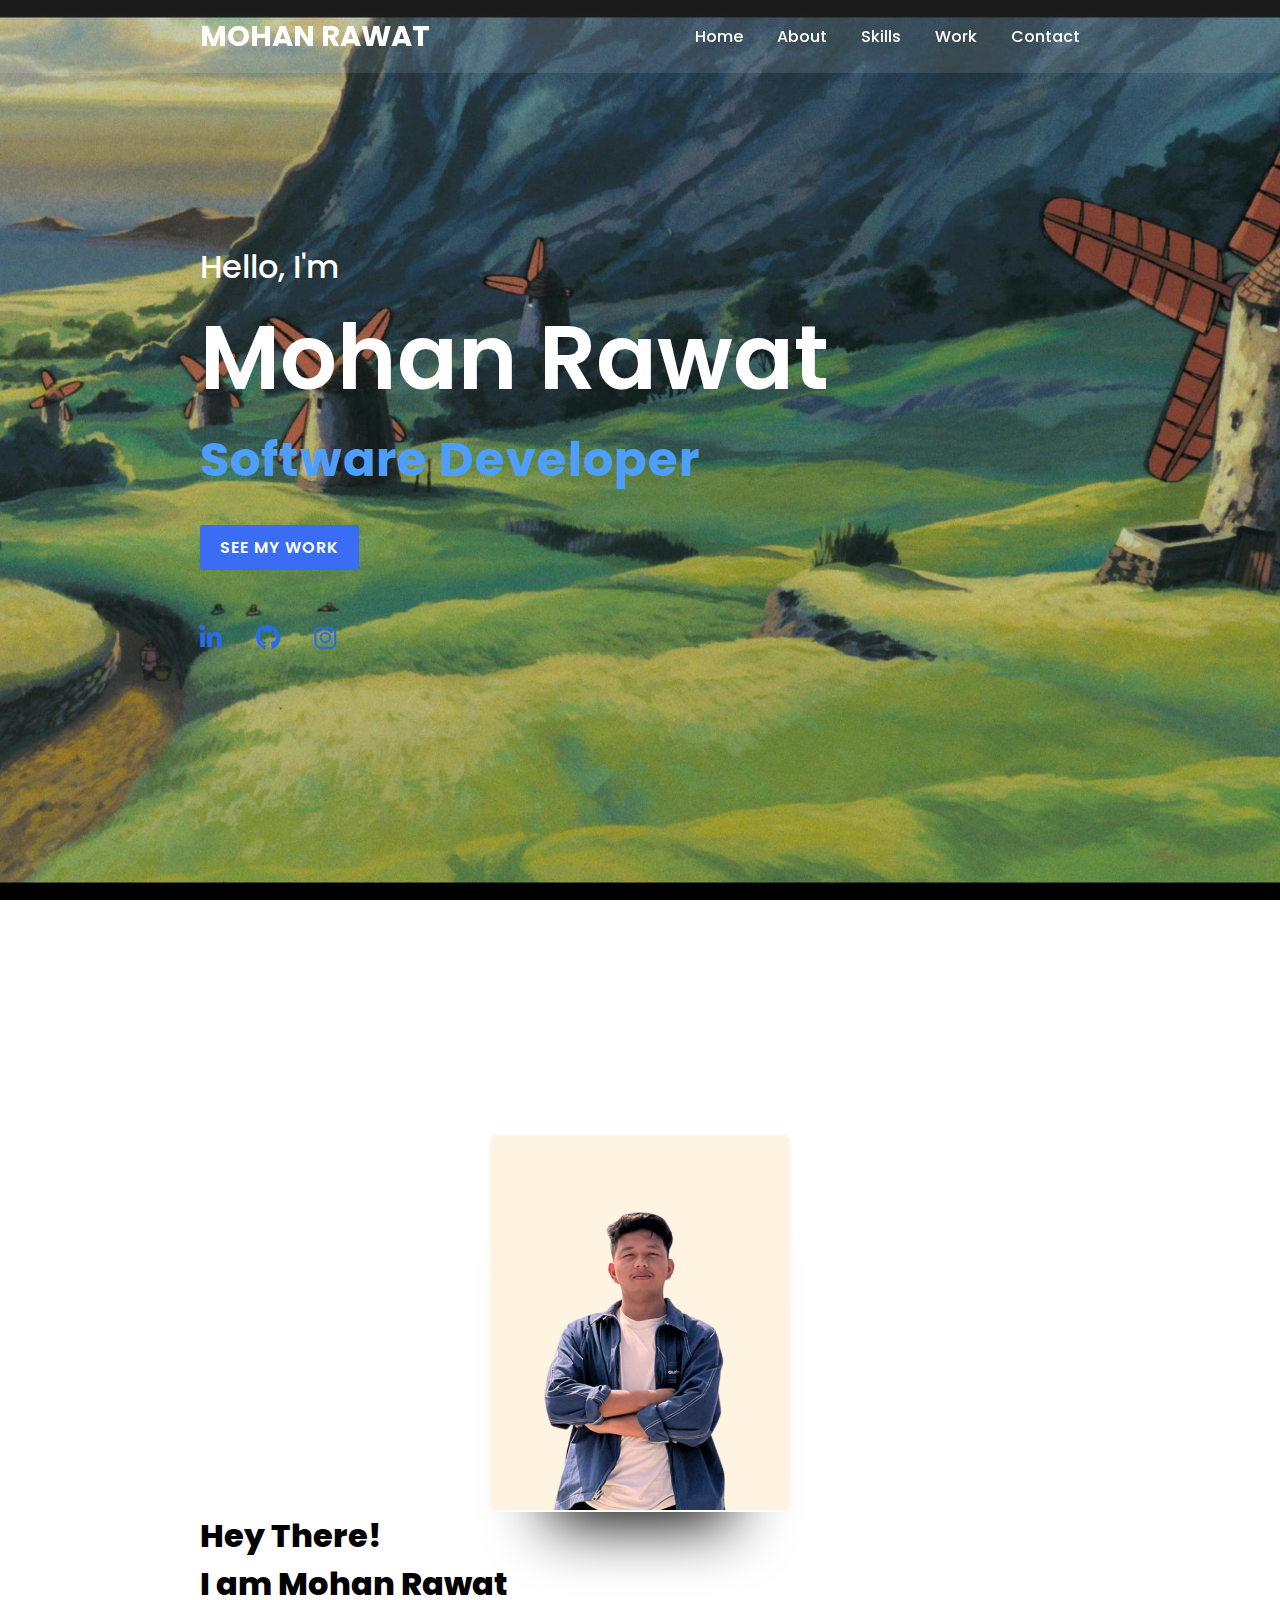
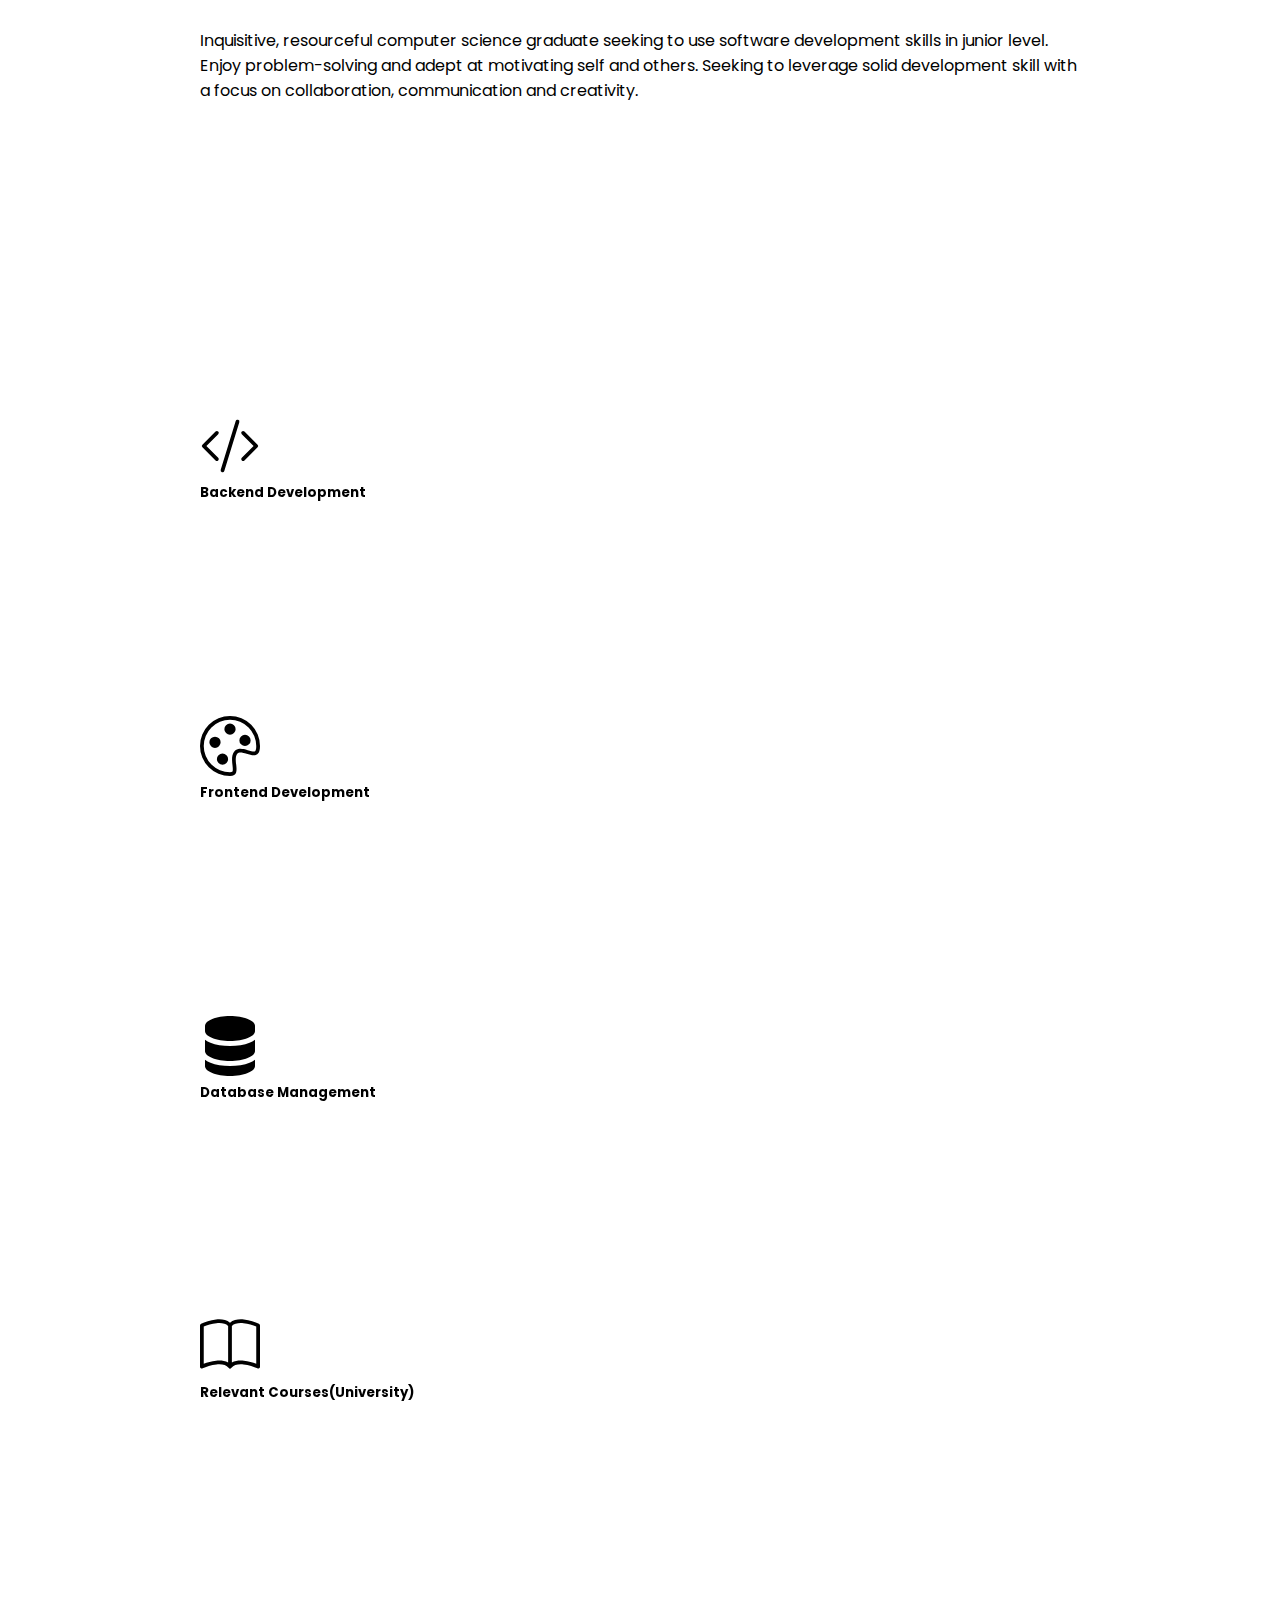
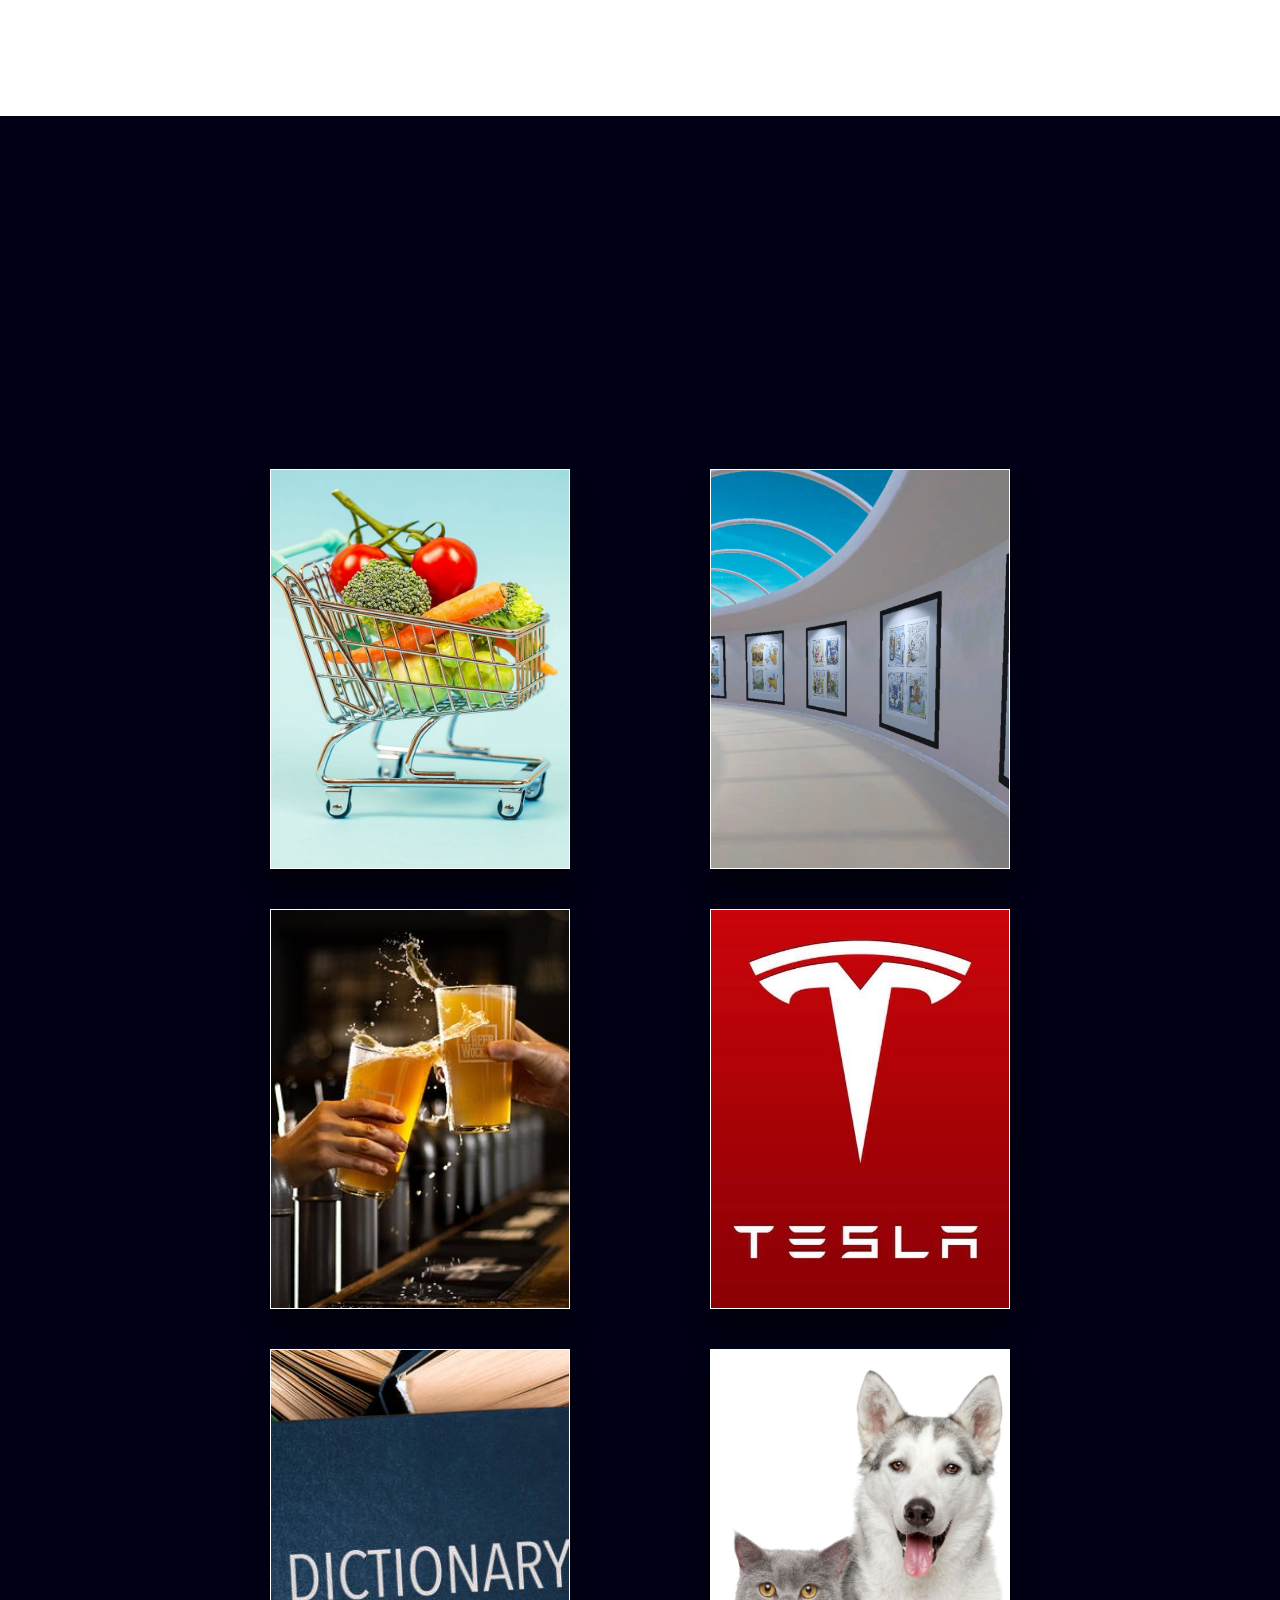
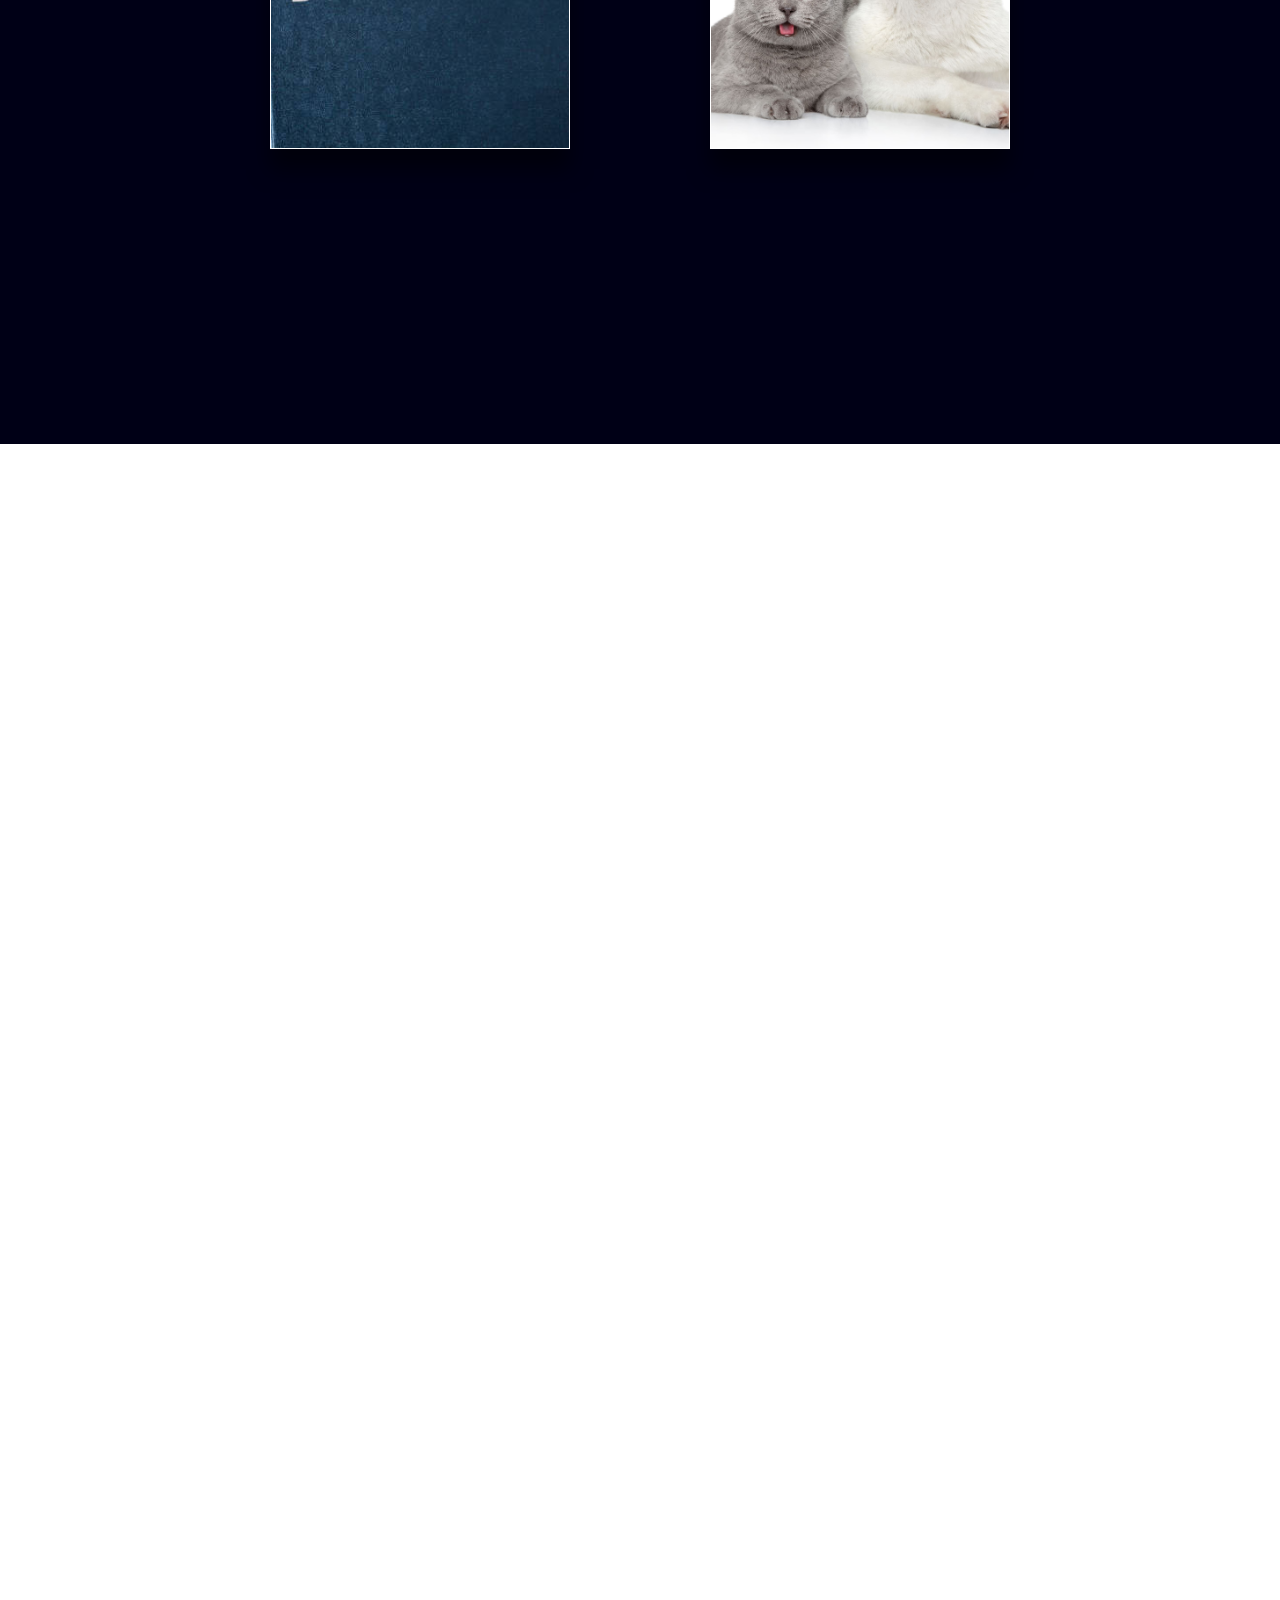
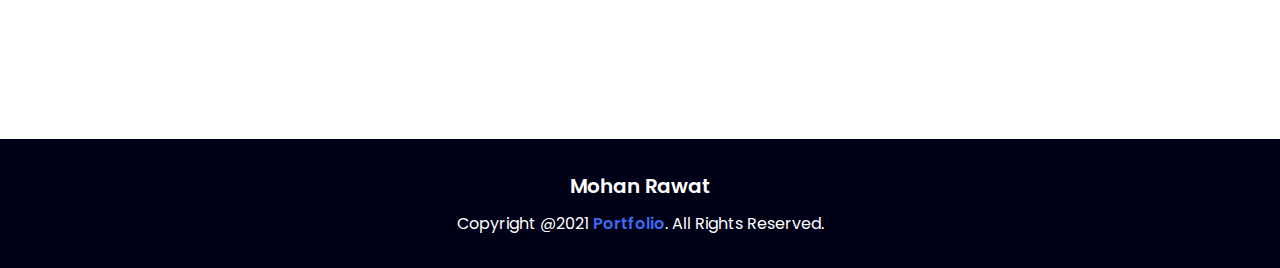
<file: index.html>
<!DOCTYPE html>
<html lang="en">

<head>
  <meta charset="UTF-8" />
  <meta name="viewport" content="width=device-width, initial-scale=1.0" />
  <title>Personal Portfolio Website | Mohan Rawat</title>
  <link href="https://cdn.jsdelivr.net/npm/bootstrap@5.1.3/dist/css/bootstrap.min.css" rel="stylesheet"
    integrity="sha384-1BmE4kWBq78iYhFldvKuhfTAU6auU8tT94WrHftjDbrCEXSU1oBoqyl2QvZ6jIW3" crossorigin="anonymous">
  <link rel="stylesheet" href="style.css" />
  <link rel="stylesheet" href="https://cdnjs.cloudflare.com/ajax/libs/font-awesome/5.15.2/css/all.min.css" />
</head>

<body>
  <div class="scrollToTop-btn">
    <i class="fas fa-angle-up"></i>
  </div>

  <header>
    <a href="#" class="brand">Mohan Rawat<p></a>
    <div class="menu-btn"></div>
    <div class="navigation">
      <a href="#">Home</a>
      <a href="#about">About</a>
      <a href="#skills">Skills</a>
      <!-- <a href="#services">Services</a> -->
      <a href="#work">Work</a>
      <a href="#contact">Contact</a>
    </div>
  </header>

  <section class="main">
    <div class="content">
      <h2>Hello, I'm<br /><span id="name">Mohan Rawat</span></h2>
      <div class="animated-text">
        <h3>Software Developer</h3>
        <h3>Web Developer</h3>
        <h3>Programmer</h3>
      </div>
      <a href="https://github.com/mohan077" class="btn">See My Work</a>
      <div class="media-icons mt-2 mx-2">
        <a href="https://www.linkedin.com/in/mohan-rawat-4b5b99192/"><i class="fab fa-linkedin-in text-white"></i></a>
        <a href="https://github.com/mohan077"><i class="fab fa-github text-white"></i></a>
        <a href="https://www.instagram.com/mohan07s/"><i class="fab fa-instagram text-white"></i></a>
      </div>
    </div>
  </section>

  <section class="about" id="about">
    <div class="title reveal">
      <h2 class="section-title">About Me</h2>
    </div>
    <div class="content">
      <div class="row mx-auto">
        <div class="col-7">
          <div class="containerr mx-auto">
            <div class="cardd card0">
              <div class="borderr">
                <h2 class="title1">Mohan</h2>
              </div>
            </div>
          </div>
        </div>
        <div class="col-5">
          <h2 class="content-title" id="content-title">
            Hey There!<br />
            I am Mohan Rawat
          </h2>
          <div class="card col-10 border-0 p-3 bg-light text-dark shadow" style="border-radius: 1.3rem;">
            <p class="paragraph-text" id="paragraph-text">
              Inquisitive, resourceful computer science graduate seeking to use software development skills in junior
              level. Enjoy
              problem-solving and adept at motivating self and others. Seeking to
              leverage solid development skill with a focus on collaboration,
              communication and creativity.
            </p>
          </div>
        </div>
      </div>
    </div>
  </section>


  <section class="skill bg-dark" id="skills">
    <div class="title reveal">
      <h2 class="section-title">Skills</h2>
    </div>
    <div class="content">
      <div class="row col-12 justify-content-center">
        <div class="container-fluid">
          <div class="row">
            <div class="col-6 col-lg-3 mb-4">
              <div class="flip-container">
                <div class="flip flipPreview">
                  <div class="card bg-primary text-white text-center flip-front">
                    <div class="card-body d-flex flex-column justify-content-center">
                      <p>
                        <svg xmlns="http://www.w3.org/2000/svg" width="60" height="60" fill="currentColor"
                          class="bi bi-code-slash" viewBox="0 0 16 16">
                          <path
                            d="M10.478 1.647a.5.5 0 1 0-.956-.294l-4 13a.5.5 0 0 0 .956.294l4-13zM4.854 4.146a.5.5 0 0 1 0 .708L1.707 8l3.147 3.146a.5.5 0 0 1-.708.708l-3.5-3.5a.5.5 0 0 1 0-.708l3.5-3.5a.5.5 0 0 1 .708 0zm6.292 0a.5.5 0 0 0 0 .708L14.293 8l-3.147 3.146a.5.5 0 0 0 .708.708l3.5-3.5a.5.5 0 0 0 0-.708l-3.5-3.5a.5.5 0 0 0-.708 0z" />
                        </svg>
                      </p>
                      <h5 class="card-title">Backend Development</h5>
                    </div>
                  </div>

                  <div class="card text-center flip-back">
                    <div class="card-body d-flex flex-column justify-content-center">
                      <h6 class="text-dark text-start">C/C++</h6>
                      <div class="progress">
                        <div class="progress-bar bg-primary" role="progressbar" style="width: 95%" aria-valuenow="95"
                          aria-valuemin="0" aria-valuemax="100"></div>
                      </div>
                      <h6 class="text-dark mt-2 text-start">Python, Django, Flask</h6>
                      <div class="progress">
                        <div class="progress-bar bg-primary" role="progressbar" style="width: 95%" aria-valuenow="95"
                          aria-valuemin="0" aria-valuemax="100"></div>
                      </div>
                      <h6 class="text-dark mt-2 text-start">C#</h6>
                      <div class="progress">
                        <div class="progress-bar bg-primary" role="progressbar" style="width: 85%" aria-valuenow="85"
                          aria-valuemin="0" aria-valuemax="100"></div>
                      </div>
                      <h6 class="text-dark mt-2 text-start">Node.js</h6>
                      <div class="progress">
                        <div class="progress-bar bg-primary" role="progressbar" style="width: 80%" aria-valuenow="80"
                          aria-valuemin="0" aria-valuemax="100"></div>
                      </div>
                      <h6 class="text-dark mt-2 text-start">PHP</h6>
                      <div class="progress">
                        <div class="progress-bar bg-primary" role="progressbar" style="width: 75%" aria-valuenow="75"
                          aria-valuemin="0" aria-valuemax="100"></div>
                      </div>
                    </div>
                  </div>
                </div>
              </div>
            </div>
            <div class="col-6 col-lg-3 mb-4">
              <div class="flip-container">
                <div class="flip">
                  <div class="card bg-danger text-white text-center flip-front">
                    <div class="card-body d-flex flex-column justify-content-center">
                      <p>
                        <svg xmlns="http://www.w3.org/2000/svg" width="60" height="60" fill="currentColor"
                          class="bi bi-palette" viewBox="0 0 16 16">
                          <path
                            d="M8 5a1.5 1.5 0 1 0 0-3 1.5 1.5 0 0 0 0 3zm4 3a1.5 1.5 0 1 0 0-3 1.5 1.5 0 0 0 0 3zM5.5 7a1.5 1.5 0 1 1-3 0 1.5 1.5 0 0 1 3 0zm.5 6a1.5 1.5 0 1 0 0-3 1.5 1.5 0 0 0 0 3z" />
                          <path
                            d="M16 8c0 3.15-1.866 2.585-3.567 2.07C11.42 9.763 10.465 9.473 10 10c-.603.683-.475 1.819-.351 2.92C9.826 14.495 9.996 16 8 16a8 8 0 1 1 8-8zm-8 7c.611 0 .654-.171.655-.176.078-.146.124-.464.07-1.119-.014-.168-.037-.37-.061-.591-.052-.464-.112-1.005-.118-1.462-.01-.707.083-1.61.704-2.314.369-.417.845-.578 1.272-.618.404-.038.812.026 1.16.104.343.077.702.186 1.025.284l.028.008c.346.105.658.199.953.266.653.148.904.083.991.024C14.717 9.38 15 9.161 15 8a7 7 0 1 0-7 7z" />
                        </svg>
                      </p>
                      <h5 class="card-title">
                        Frontend Development</h5>
                    </div>
                  </div>

                  <div class="card text-center flip-back">
                    <div class="card-body d-flex flex-column justify-content-center">
                      <h6 class="text-dark text-start">HTML5/CSS3/Sass</h6>
                      <div class="progress">
                        <div class="progress-bar bg-danger" role="progressbar" style="width: 98%" aria-valuenow="98"
                          aria-valuemin="0" aria-valuemax="100"></div>
                      </div>
                      <h6 class="text-dark mt-2 text-start">Javascript</h6>
                      <div class="progress">
                        <div class="progress-bar bg-danger" role="progressbar" style="width: 95%" aria-valuenow="95"
                          aria-valuemin="0" aria-valuemax="100"></div>
                      </div>
                      <h6 class="text-dark mt-2 text-start">jQuery</h6>
                      <div class="progress">
                        <div class="progress-bar bg-danger" role="progressbar" style="width: 90%" aria-valuenow="90"
                          aria-valuemin="0" aria-valuemax="100"></div>
                      </div>
                      <h6 class="text-dark mt-2 text-start">Bootstrap5</h6>
                      <div class="progress">
                        <div class="progress-bar bg-danger" role="progressbar" style="width: 90%" aria-valuenow="90"
                          aria-valuemin="0" aria-valuemax="100"></div>
                      </div>
                      <h6 class="text-dark mt-2 text-start">React.js</h6>
                      <div class="progress">
                        <div class="progress-bar bg-danger" role="progressbar" style="width: 90%" aria-valuenow="90"
                          aria-valuemin="0" aria-valuemax="100"></div>
                      </div>
                    </div>
                  </div>
                </div>
              </div>
            </div>
            <div class="col-6 col-lg-3 mb-4">
              <div class="flip-container">
                <div class="flip">
                  <div class="card bg-warning text-white text-center flip-front">
                    <div class="card-body d-flex flex-column justify-content-center">
                      <p>
                        <svg xmlns="http://www.w3.org/2000/svg" width="60" height="60" fill="currentColor"
                          class="bi bi-server" viewBox="0 0 16 16">
                          <path
                            d="M1.333 2.667C1.333 1.194 4.318 0 8 0s6.667 1.194 6.667 2.667V4c0 1.473-2.985 2.667-6.667 2.667S1.333 5.473 1.333 4V2.667z" />
                          <path
                            d="M1.333 6.334v3C1.333 10.805 4.318 12 8 12s6.667-1.194 6.667-2.667V6.334a6.51 6.51 0 0 1-1.458.79C11.81 7.684 9.967 8 8 8c-1.966 0-3.809-.317-5.208-.876a6.508 6.508 0 0 1-1.458-.79z" />
                          <path
                            d="M14.667 11.668a6.51 6.51 0 0 1-1.458.789c-1.4.56-3.242.876-5.21.876-1.966 0-3.809-.316-5.208-.876a6.51 6.51 0 0 1-1.458-.79v1.666C1.333 14.806 4.318 16 8 16s6.667-1.194 6.667-2.667v-1.665z" />
                        </svg>
                      </p>
                      <h5 class="card-title">Database Management</h5>
                    </div>
                  </div>

                  <div class="card text-center flip-back">
                    <div class="card-body d-flex flex-column justify-content-center">
                      <h6 class="text-dark text-start">SQL</h6>
                      <div class="progress">
                        <div class="progress-bar bg-warning" role="progressbar" style="width: 95%" aria-valuenow="95"
                          aria-valuemin="0" aria-valuemax="100"></div>
                      </div>
                      <h6 class="text-dark mt-2 text-start">MySQL</h6>
                      <div class="progress">
                        <div class="progress-bar bg-warning" role="progressbar" style="width: 95%" aria-valuenow="95"
                          aria-valuemin="0" aria-valuemax="100"></div>
                      </div>
                      <h6 class="text-dark mt-2 text-start">PostgreSQL</h6>
                      <div class="progress">
                        <div class="progress-bar bg-warning" role="progressbar" style="width: 87%" aria-valuenow="87"
                          aria-valuemin="0" aria-valuemax="100"></div>
                      </div>
                      <h6 class="text-dark mt-2 text-start">SQLite</h6>
                      <div class="progress">
                        <div class="progress-bar bg-warning" role="progressbar" style="width: 85%" aria-valuenow="85"
                          aria-valuemin="0" aria-valuemax="100"></div>
                      </div>
                      <h6 class="text-dark mt-2 text-start">Oracle</h6>
                      <div class="progress">
                        <div class="progress-bar bg-warning" role="progressbar" style="width: 85%" aria-valuenow="85"
                          aria-valuemin="0" aria-valuemax="100"></div>
                      </div>
                    </div>
                  </div>
                </div>
              </div>
            </div>
            <div class="col-6 col-lg-3 mb-4">
              <div class="flip-container">
                <div class="flip">
                  <div class="card bg-success text-white text-center flip-front">
                    <div class="card-body d-flex flex-column justify-content-center">
                      <p>
                        <svg xmlns="http://www.w3.org/2000/svg" width="60" height="60" fill="currentColor"
                          class="bi bi-book" viewBox="0 0 16 16">
                          <path
                            d="M1 2.828c.885-.37 2.154-.769 3.388-.893 1.33-.134 2.458.063 3.112.752v9.746c-.935-.53-2.12-.603-3.213-.493-1.18.12-2.37.461-3.287.811V2.828zm7.5-.141c.654-.689 1.782-.886 3.112-.752 1.234.124 2.503.523 3.388.893v9.923c-.918-.35-2.107-.692-3.287-.81-1.094-.111-2.278-.039-3.213.492V2.687zM8 1.783C7.015.936 5.587.81 4.287.94c-1.514.153-3.042.672-3.994 1.105A.5.5 0 0 0 0 2.5v11a.5.5 0 0 0 .707.455c.882-.4 2.303-.881 3.68-1.02 1.409-.142 2.59.087 3.223.877a.5.5 0 0 0 .78 0c.633-.79 1.814-1.019 3.222-.877 1.378.139 2.8.62 3.681 1.02A.5.5 0 0 0 16 13.5v-11a.5.5 0 0 0-.293-.455c-.952-.433-2.48-.952-3.994-1.105C10.413.809 8.985.936 8 1.783z" />
                        </svg>
                      </p>
                      <h5 class="card-title">Relevant Courses(University)</h5>
                    </div>
                  </div>

                  <div class="card flip-back p-2">
                    <div class="card-body overflow-auto">
                      <ul class="list-group list-group-flush">
                        <li class="list-group-item text-primary">Software Engineering</li>
                        <li class="list-group-item text-primary">Algorithm and Data Structures</li>
                        <li class="list-group-item text-primary">Database and Web Services</li>
                        <li class="list-group-item text-primary">Parallel and Distributed Computing</li>
                        <li class="list-group-item text-primary">Computer Network</li>
                        <li class="list-group-item text-primary">Computer Vision</li>
                        <li class="list-group-item text-primary">Introduction to Computer Science</li>
                        <li class="list-group-item text-primary">Numerical Methods</li>
                        <li class="list-group-item text-primary">Discrete Mathematics</li>
                        <li class="list-group-item text-primary">Machine Learning</li>
                        <li class="list-group-item text-primary">Artificial Intelligence</li>
                      </ul>
                    </div>
                  </div>
                </div>
              </div>
            </div>
          </div>
        </div>
      </div>
  </section>

  <section class="work bg-white" id="work">
    <div class="title reveal">
      <h2 class="section-title">My Work</h2>
    </div>
    <div class="content">
      <div class="containerie mt-0 mb-0">
        <div class="cardie">
          <div class="Box">
            <img src="images/grocery-shop-safely-1585329663.jpeg">
          </div>
          <div class="details">
            <h2><a href="">Shopix</a> </h2>
            <p>An e-commerce platform where users can shop groceries online from the nearest store and go to store to
              pick up the ready items in a bag. This avoids the hassle of finding items and waiting in queue for a long
              time. <br> <br>
              <i>Tech used : <b class="text-dark">Javascript, PHP, MySQL, HTML5, CSS3 </b></i>
            </p>
          </div>
        </div>
        <div class="cardie">
          <div class="Box">
            <img src="images/museuem.jpeg">
          </div>
          <div class="details">
            <h4> <a href="">Hybrid NeighbourHood Museum</a></h4>
            <p> Implemented the backend for the virtual neighbourhood museum as part of Community Impact Project.
              <a href="https://www.jacobs-university.de/b3/b3-projects/b3-projects-hybrid-neighbourhood-museum-portal-world"
                class="text-secondary">Click
                here</a>
              <br>
              <br>
              <i> Tech used : <b>Django, Docker, PostgreSQL</b>
              </i><br>
              <!-- <button class="btn btn-sm bg-secondary rounded-3">View Code</button> -->
            </p>
          </div>
        </div>
        <div class="cardie">
          <div class="Box">
            <img src="images/jabeerwocky-craft-beer.jpeg">
          </div>
          <div class="details">
            <h2> <a href="https://github.com/mohan077/beer-game"> Beer Game</a></h2>
            <p>It is a supply chain game for Beer where each player gets to choose role as Customer, Retailer,
              Distributor, or Manufacturer. The purpose is to study <b>Bullwhip effect.</b> <br>The project was
              completed in extreme pair programming cycles throughtout a semester. <br> <br>
              <i>Tech used : <b>HTML5, CSS3, Javascript, React.js, Django, Flask, MySQL</b></i>
            </p>
          </div>
        </div>
        <div class="cardie">
          <div class="Box">
            <img src="images/logotesla.jpeg">
          </div>
          <div class="details">
            <h2><a href="https://github.com/mohan077/tesla-clone">Tesla Clone</a></h2>
            <p>Mobile app which imitates the actual app of Tesla.
              <br><br><br>
              <i>Tech used : <b>React Native</b> </i>
            </p>
          </div>
        </div>
        <div class="cardie">
          <div class="Box">
            <img src="images/istockphoto-940475384-612x612.jpeg">
          </div>
          <div class="details">
            <h2><a href="">Dictionary</a></h2>
            <p>A dictionary which displays meaning, synonyms, example, and pronounciations for a given word
              <br><a href="#" class="text-danger">Live Demo</a><br><br>
              <i>Tech used : <b>HTML5, CSS3, Javascript</b> </i>
            </p>
          </div>
        </div>
        <div class="cardie">
          <div class="Box">
            <img src="images/pets.jpeg">
          </div>
          <div class="details">
            <h2> <a href="">Happy Pets</a></h2>
            <p>website where you could shop all the necessary items for a pet. Other services include: with services
              like boarding, spa and grooming, healthy meal, health care and activity exercise.<br><a
                href="https://happy-pets-cd0fe.web.app/" class="text-danger">Visit Website</a> <br><br>
              <i>Tech used : <b>Javascript, HTML5, CSS3</b></i>
            </p>
          </div>
        </div>
       
      </div>
      <div class="title reveal">
        <a href="https://github.com/mohan07s" class="btn">See All</a>
      </div>
    </div>
  </section>

  <!-- <section class="services" id="services">
    <div class="title reveal">
      <h2 class="section-title">My Services</h2>
      <p>
        I am offering my services as a software developer. I
        have experience in building mid to large scale applications based on standard technologies. I worked for
        some
        clients with positive feedback and have good relations with them.
        Please share your project I will assist you accordingly.
      </p>
    </div>
    <div class="content">
      <div class="card reveal">
        <div class="service-icon">
          <i class="fas fa-palette"></i>
        </div>
        <div class="info">
          <h3>Web Development</h3>
          <p></p>
        </div>
      </div>
      <div class="card reveal">
        <div class="service-icon">
          <i class="fas fa-file-code"></i>
        </div>
        <div class="info">
          <h3>Software Development</h3>
          <p></p>
        </div>
      </div>
      <div class="card reveal">
        <div class="service-icon">
          <i class="fas fa-object-group"></i>
        </div>
        <div class="info">
          <h3>Game Development</h3>
          <p></p>
        </div>
      </div>
    </div>
  </section> -->
  <section class="contact bg-light" id="contact">
    <div class="title reveal">
      <h2 class="section-title">Contact Me</h2>
    </div>
    <div class="content">
      <div class="row">
        <div class="card reveal">
          <div class="contact-icon">
            <i class="fas fa-map-marker-alt"></i>
          </div>
          <div class="info">
            <h3>Address</h3>
            <span>44600, Kathmandu, Nepal</span>
          </div>
        </div>
        <div class="card reveal">
          <div class="contact-icon">
            <i class="fas fa-phone"></i>
          </div>
          <div class="info">
            <h3>Phone</h3>
            <a href="tel:+977-9803868171"><span>977-9803868171</span></a>
          </div>
        </div>
        <div class="card reveal">
          <div class="contact-icon">
            <i class="fas fa-envelope"></i>
          </div>
          <div class="info">
            <h3>Email Address</h3>
            <a href="mailto: mohanrawat2022@gmail.com"
              style="word-break: break-all;"><span>mohanrawat2022@gmail.com</span>
            </a>
          </div>
        </div>
      </div>
      <div class="row mx-auto">
        <form action="thankyou.html">
          <div class="contact-form reveal">
            <h3>Send Message</h3>
            <div class="input-box">
              <input type="text" name="name" placeholder="Your name.." required>
            </div>
            <div class="input-box">
              <input type="email" name="email" placeholder="Your email.." required>
            </div>
            <div class="input-box">
              <textarea name="message" placeholder="Message" rows="8" cols="80" required></textarea>
            </div>
            <div class="input-box">
              <input type="submit" value="Submit" class="send-btn">
            </div>
          </div>
        </form>
      </div>
    </div>
  </section>

  <footer class="footer">
    <span class="footer-title">Mohan Rawat</span>
    <p>Copyright @2021 <a href="#">Portfolio</a>. All Rights Reserved.</p>
  </footer>
  <script src="https://cdn.jsdelivr.net/npm/bootstrap@5.1.3/dist/js/bootstrap.bundle.min.js"
    integrity="sha384-ka7Sk0Gln4gmtz2MlQnikT1wXgYsOg+OMhuP+IlRH9sENBO0LRn5q+8nbTov4+1p"
    crossorigin="anonymous"></script>
  <script src="script.js" charset="UTF-8"></script>
</body>

</html>
</file>
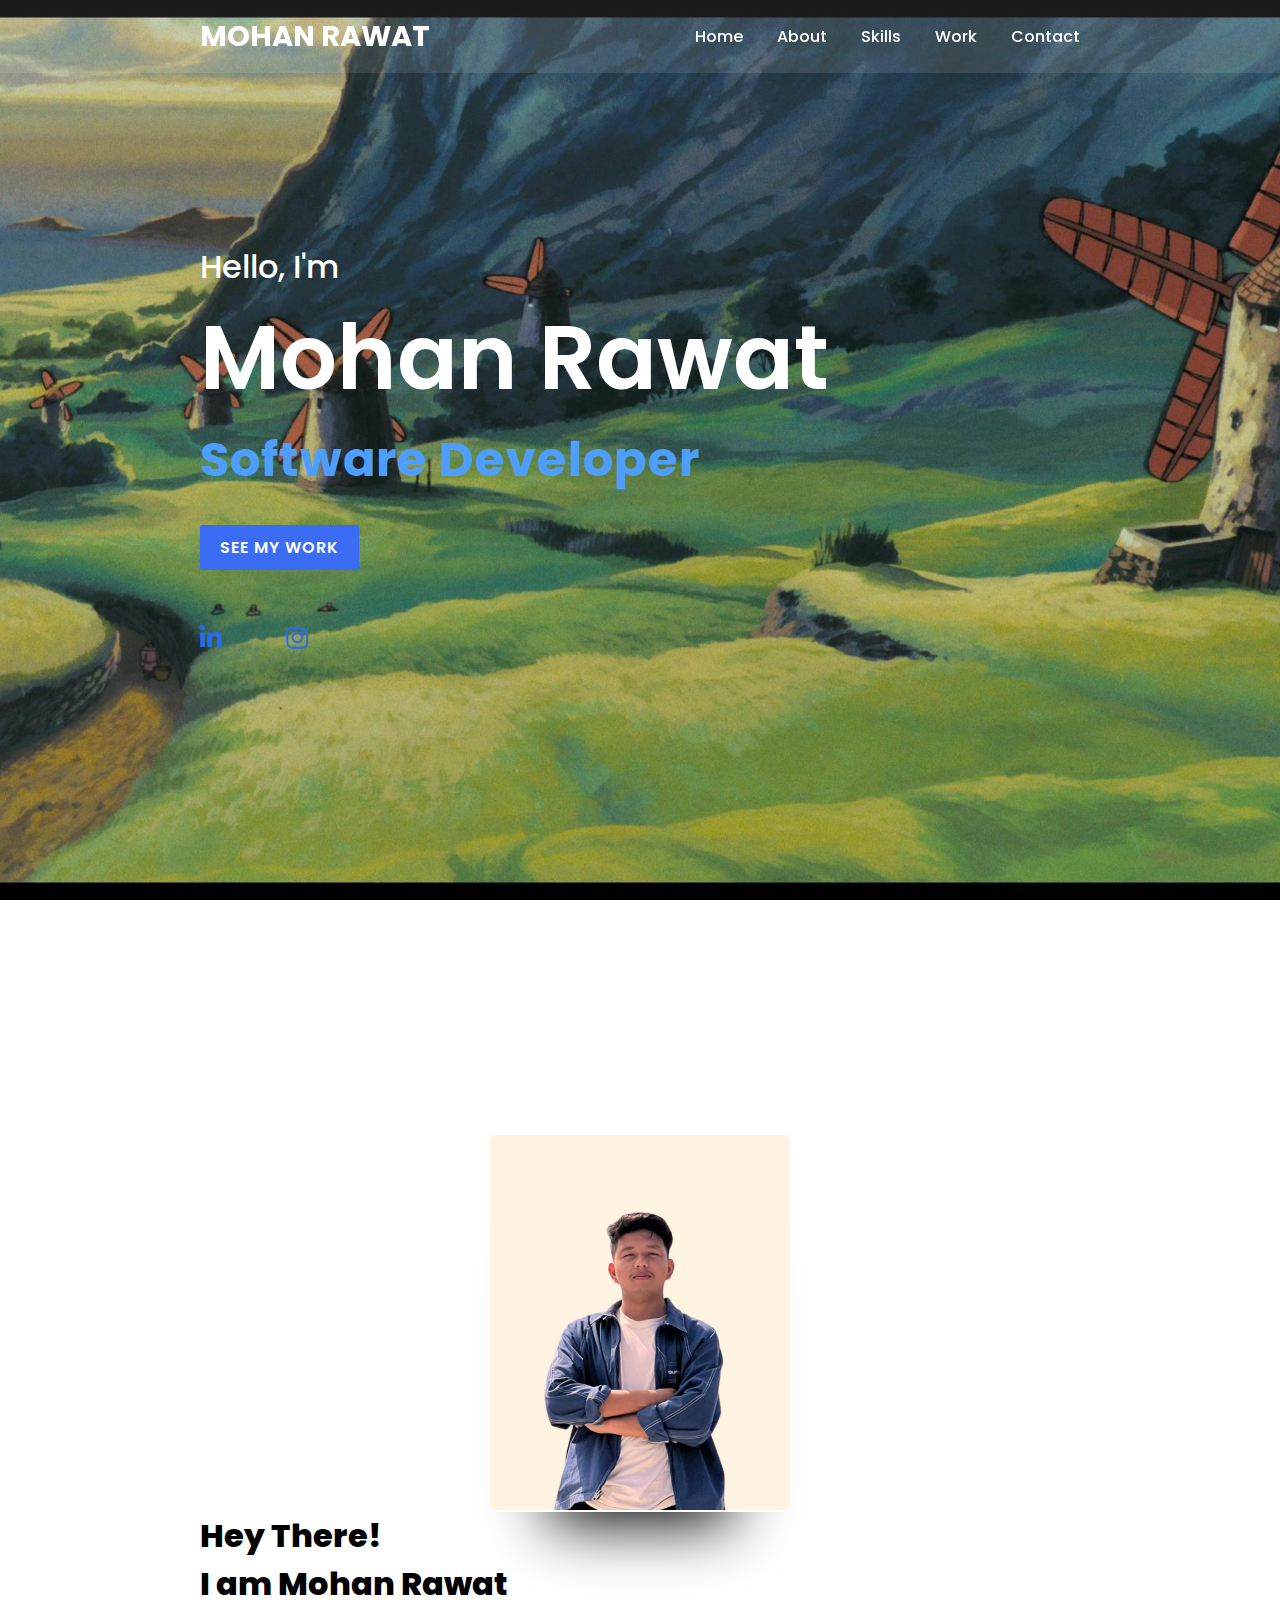
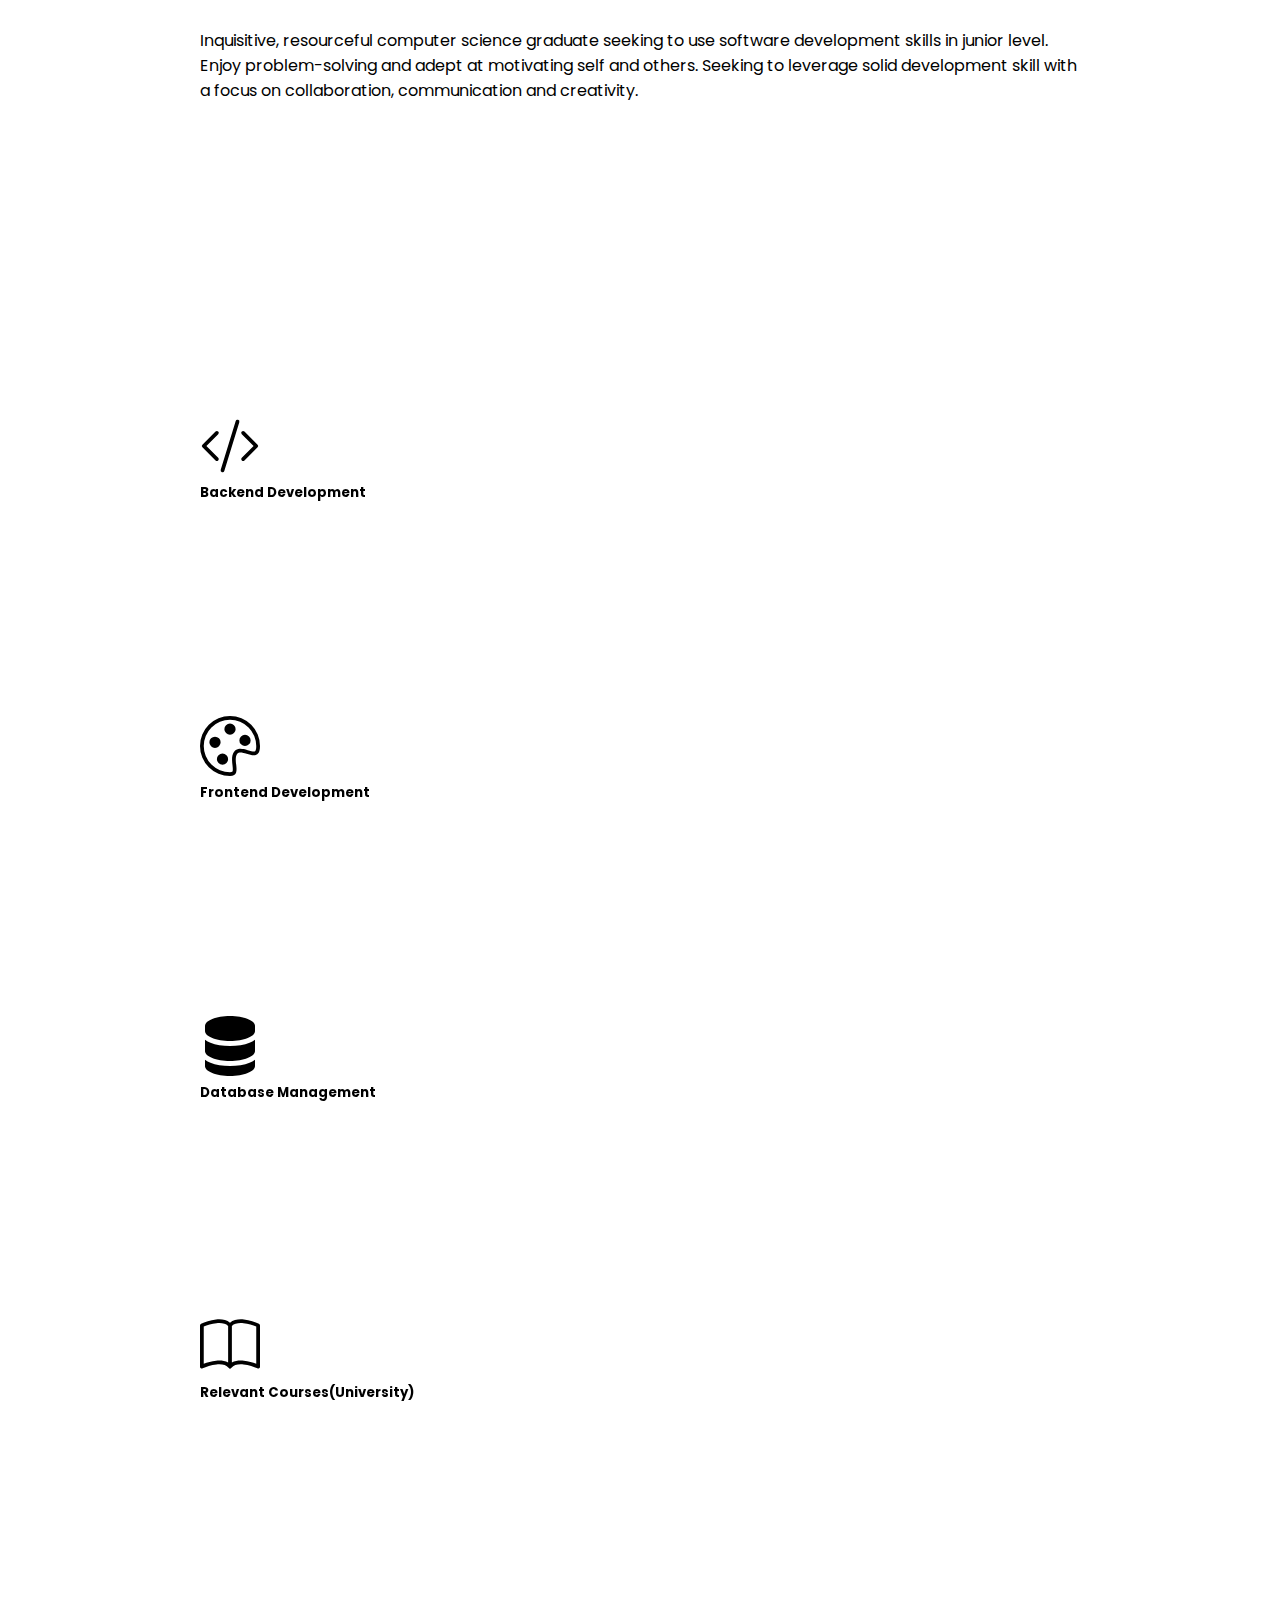
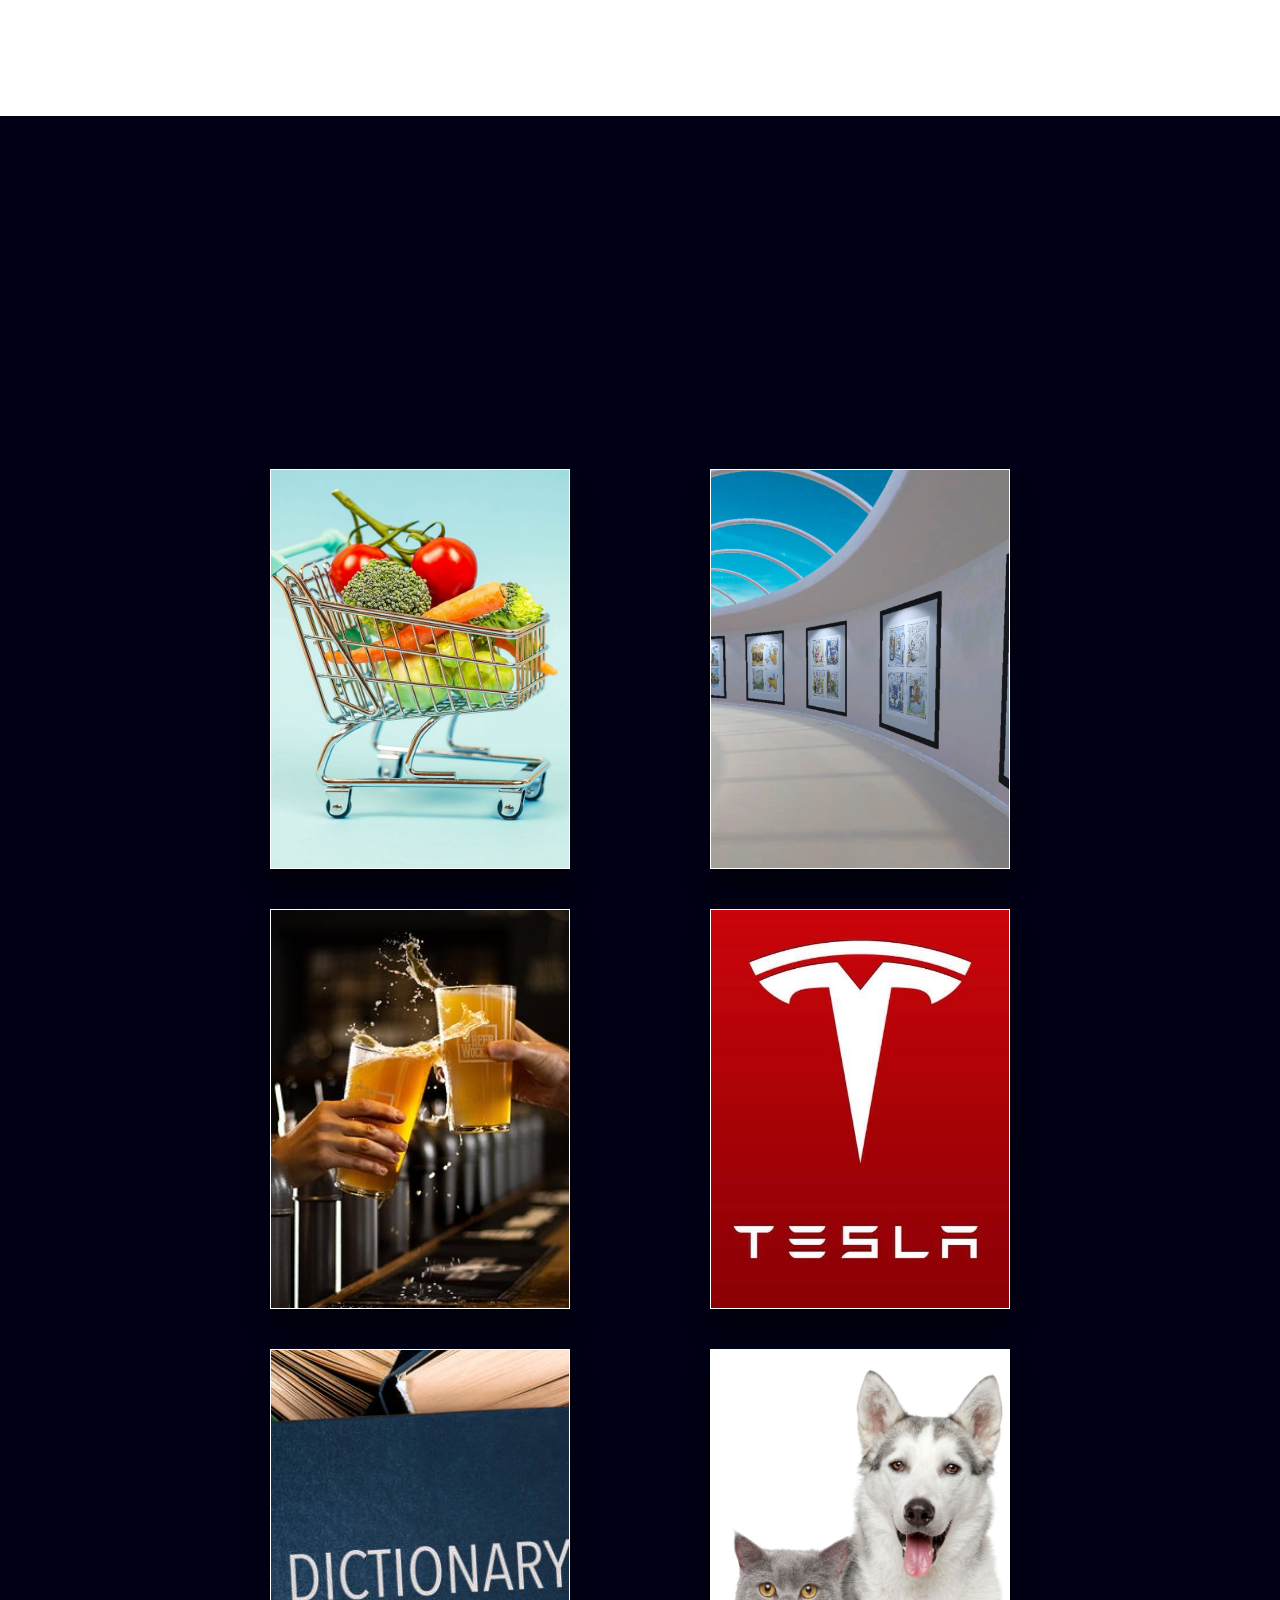
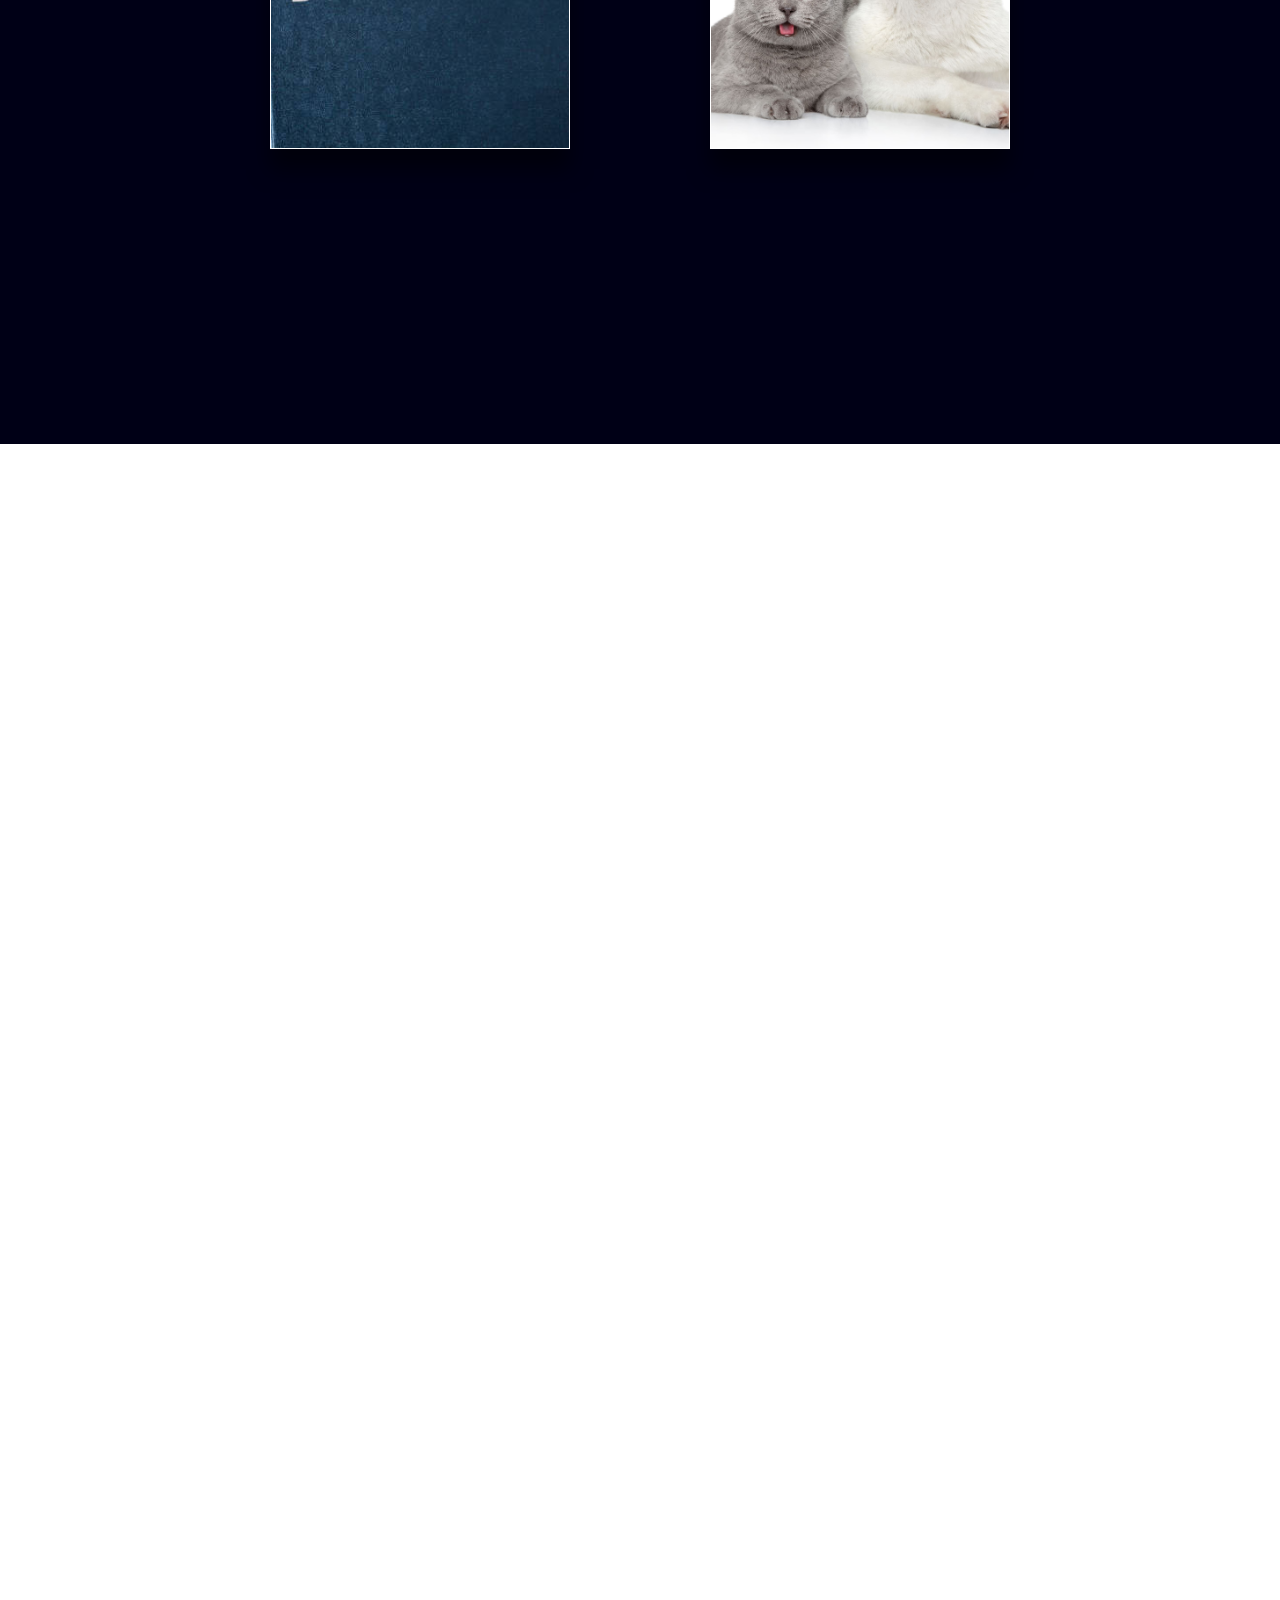
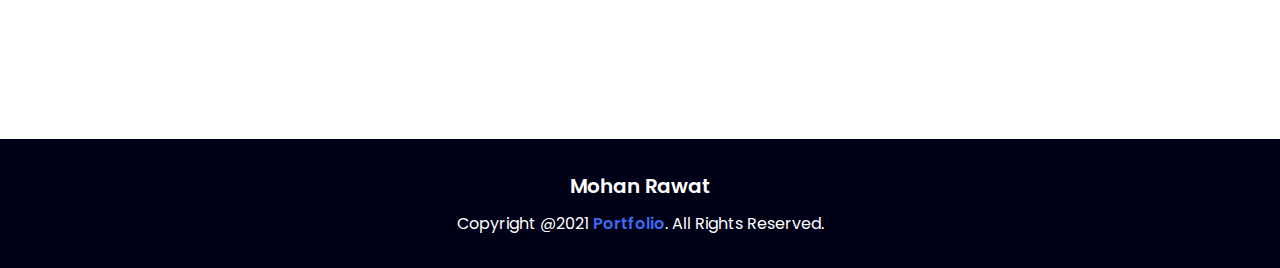
<file: public/index.html>
<!DOCTYPE html>
<html lang="en">

<head>
  <meta charset="UTF-8" />
  <meta name="viewport" content="width=device-width, initial-scale=1.0" />
  <title>Personal Portfolio Website | Mohan Rawat</title>
  <link href="https://cdn.jsdelivr.net/npm/bootstrap@5.1.3/dist/css/bootstrap.min.css" rel="stylesheet"
    integrity="sha384-1BmE4kWBq78iYhFldvKuhfTAU6auU8tT94WrHftjDbrCEXSU1oBoqyl2QvZ6jIW3" crossorigin="anonymous">
  <link rel="stylesheet" href="style.css" />
  <link rel="stylesheet" href="https://cdnjs.cloudflare.com/ajax/libs/font-awesome/5.15.2/css/all.min.css" />
</head>

<body>
  <div class="scrollToTop-btn">
    <i class="fas fa-angle-up"></i>
  </div>

  <header>
    <a href="#" class="brand">Mohan Rawat</a>
    <div class="menu-btn"></div>
    <div class="navigation">
      <a href="#">Home</a>
      <a href="#about">About</a>
      <a href="#skills">Skills</a>
      <!-- <a href="#services">Services</a> -->
      <a href="#work">Work</a>
      <a href="#contact">Contact</a>
    </div>
  </header>

  <section class="main">
    <div class="content">
      <h2>Hello, I'm<br /><span id="name">Mohan Rawat </span></h2>
      <div class="animated-text">
        <h3>Software Developer</h3>
        <h3>Web Developer</h3>
        <h3>Programmer</h3>
      </div>
      <a href="https://github.com/mohan077" class="btn">See My Work</a>
      <div class="media-icons mt-2 mx-2">
        <a href="https://www.linkedin.com/in/mohan-rawat-4b5b99192/"><i class="fab fa-linkedin-in text-white"></i></a>
        <a href="https://github.com/mohan077><i class="fab fa-github text-white"></i></a>
        <a href="https://www.instagram.com/mohan07s/"><i class="fab fa-instagram text-white"></i></a>
      </div>
    </div>
  </section>

  <section class="about" id="about">
    <div class="title reveal">
      <h2 class="section-title">About Me</h2>
    </div>
    <div class="content">
      <div class="row mx-auto">
        <div class="col-7">
          <div class="containerr mx-auto">
            <div class="cardd card0">
              <div class="borderr">
                <h2 class="title1">Mohan Rawat</h2>
              </div>
            </div>
          </div>
        </div>
        <div class="col-5">
          <h2 class="content-title" id="content-title">
            Hey There!<br />
            I am Mohan Rawat
          </h2>
          <div class="card col-10 border-0 p-3 bg-light text-dark shadow" style="border-radius: 1.3rem;">
            <p class="paragraph-text" id="paragraph-text">
              Inquisitive, resourceful computer science graduate seeking to use software development skills in junior
              level. Enjoy
              problem-solving and adept at motivating self and others. Seeking to
              leverage solid development skill with a focus on collaboration,
              communication and creativity.
            </p>
          </div>
        </div>
      </div>
    </div>
  </section>


  <section class="skill bg-dark" id="skills">
    <div class="title reveal">
      <h2 class="section-title">Skills</h2>
    </div>
    <div class="content">
      <div class="row col-12 justify-content-center">
        <div class="container-fluid">
          <div class="row">
            <div class="col-6 col-lg-3 mb-4">
              <div class="flip-container">
                <div class="flip flipPreview">
                  <div class="card bg-primary text-white text-center flip-front">
                    <div class="card-body d-flex flex-column justify-content-center">
                      <p>
                        <svg xmlns="http://www.w3.org/2000/svg" width="60" height="60" fill="currentColor"
                          class="bi bi-code-slash" viewBox="0 0 16 16">
                          <path
                            d="M10.478 1.647a.5.5 0 1 0-.956-.294l-4 13a.5.5 0 0 0 .956.294l4-13zM4.854 4.146a.5.5 0 0 1 0 .708L1.707 8l3.147 3.146a.5.5 0 0 1-.708.708l-3.5-3.5a.5.5 0 0 1 0-.708l3.5-3.5a.5.5 0 0 1 .708 0zm6.292 0a.5.5 0 0 0 0 .708L14.293 8l-3.147 3.146a.5.5 0 0 0 .708.708l3.5-3.5a.5.5 0 0 0 0-.708l-3.5-3.5a.5.5 0 0 0-.708 0z" />
                        </svg>
                      </p>
                      <h5 class="card-title">Backend Development</h5>
                    </div>
                  </div>

                  <div class="card text-center flip-back">
                    <div class="card-body d-flex flex-column justify-content-center">
                      <h6 class="text-dark text-start">C/C++</h6>
                      <div class="progress">
                        <div class="progress-bar bg-primary" role="progressbar" style="width: 95%" aria-valuenow="95"
                          aria-valuemin="0" aria-valuemax="100"></div>
                      </div>
                      <h6 class="text-dark mt-2 text-start">Python, Django, Flask</h6>
                      <div class="progress">
                        <div class="progress-bar bg-primary" role="progressbar" style="width: 95%" aria-valuenow="95"
                          aria-valuemin="0" aria-valuemax="100"></div>
                      </div>
                      <h6 class="text-dark mt-2 text-start">C#</h6>
                      <div class="progress">
                        <div class="progress-bar bg-primary" role="progressbar" style="width: 85%" aria-valuenow="85"
                          aria-valuemin="0" aria-valuemax="100"></div>
                      </div>
                      <h6 class="text-dark mt-2 text-start">Node.js</h6>
                      <div class="progress">
                        <div class="progress-bar bg-primary" role="progressbar" style="width: 80%" aria-valuenow="80"
                          aria-valuemin="0" aria-valuemax="100"></div>
                      </div>
                      <h6 class="text-dark mt-2 text-start">PHP</h6>
                      <div class="progress">
                        <div class="progress-bar bg-primary" role="progressbar" style="width: 75%" aria-valuenow="75"
                          aria-valuemin="0" aria-valuemax="100"></div>
                      </div>
                    </div>
                  </div>
                </div>
              </div>
            </div>
            <div class="col-6 col-lg-3 mb-4">
              <div class="flip-container">
                <div class="flip">
                  <div class="card bg-danger text-white text-center flip-front">
                    <div class="card-body d-flex flex-column justify-content-center">
                      <p>
                        <svg xmlns="http://www.w3.org/2000/svg" width="60" height="60" fill="currentColor"
                          class="bi bi-palette" viewBox="0 0 16 16">
                          <path
                            d="M8 5a1.5 1.5 0 1 0 0-3 1.5 1.5 0 0 0 0 3zm4 3a1.5 1.5 0 1 0 0-3 1.5 1.5 0 0 0 0 3zM5.5 7a1.5 1.5 0 1 1-3 0 1.5 1.5 0 0 1 3 0zm.5 6a1.5 1.5 0 1 0 0-3 1.5 1.5 0 0 0 0 3z" />
                          <path
                            d="M16 8c0 3.15-1.866 2.585-3.567 2.07C11.42 9.763 10.465 9.473 10 10c-.603.683-.475 1.819-.351 2.92C9.826 14.495 9.996 16 8 16a8 8 0 1 1 8-8zm-8 7c.611 0 .654-.171.655-.176.078-.146.124-.464.07-1.119-.014-.168-.037-.37-.061-.591-.052-.464-.112-1.005-.118-1.462-.01-.707.083-1.61.704-2.314.369-.417.845-.578 1.272-.618.404-.038.812.026 1.16.104.343.077.702.186 1.025.284l.028.008c.346.105.658.199.953.266.653.148.904.083.991.024C14.717 9.38 15 9.161 15 8a7 7 0 1 0-7 7z" />
                        </svg>
                      </p>
                      <h5 class="card-title">
                        Frontend Development</h5>
                    </div>
                  </div>

                  <div class="card text-center flip-back">
                    <div class="card-body d-flex flex-column justify-content-center">
                      <h6 class="text-dark text-start">HTML5/CSS3/Sass</h6>
                      <div class="progress">
                        <div class="progress-bar bg-danger" role="progressbar" style="width: 98%" aria-valuenow="98"
                          aria-valuemin="0" aria-valuemax="100"></div>
                      </div>
                      <h6 class="text-dark mt-2 text-start">Javascript</h6>
                      <div class="progress">
                        <div class="progress-bar bg-danger" role="progressbar" style="width: 95%" aria-valuenow="95"
                          aria-valuemin="0" aria-valuemax="100"></div>
                      </div>
                      <h6 class="text-dark mt-2 text-start">jQuery</h6>
                      <div class="progress">
                        <div class="progress-bar bg-danger" role="progressbar" style="width: 90%" aria-valuenow="90"
                          aria-valuemin="0" aria-valuemax="100"></div>
                      </div>
                      <h6 class="text-dark mt-2 text-start">Bootstrap5</h6>
                      <div class="progress">
                        <div class="progress-bar bg-danger" role="progressbar" style="width: 90%" aria-valuenow="90"
                          aria-valuemin="0" aria-valuemax="100"></div>
                      </div>
                      <h6 class="text-dark mt-2 text-start">React.js</h6>
                      <div class="progress">
                        <div class="progress-bar bg-danger" role="progressbar" style="width: 90%" aria-valuenow="90"
                          aria-valuemin="0" aria-valuemax="100"></div>
                      </div>
                    </div>
                  </div>
                </div>
              </div>
            </div>
            <div class="col-6 col-lg-3 mb-4">
              <div class="flip-container">
                <div class="flip">
                  <div class="card bg-warning text-white text-center flip-front">
                    <div class="card-body d-flex flex-column justify-content-center">
                      <p>
                        <svg xmlns="http://www.w3.org/2000/svg" width="60" height="60" fill="currentColor"
                          class="bi bi-server" viewBox="0 0 16 16">
                          <path
                            d="M1.333 2.667C1.333 1.194 4.318 0 8 0s6.667 1.194 6.667 2.667V4c0 1.473-2.985 2.667-6.667 2.667S1.333 5.473 1.333 4V2.667z" />
                          <path
                            d="M1.333 6.334v3C1.333 10.805 4.318 12 8 12s6.667-1.194 6.667-2.667V6.334a6.51 6.51 0 0 1-1.458.79C11.81 7.684 9.967 8 8 8c-1.966 0-3.809-.317-5.208-.876a6.508 6.508 0 0 1-1.458-.79z" />
                          <path
                            d="M14.667 11.668a6.51 6.51 0 0 1-1.458.789c-1.4.56-3.242.876-5.21.876-1.966 0-3.809-.316-5.208-.876a6.51 6.51 0 0 1-1.458-.79v1.666C1.333 14.806 4.318 16 8 16s6.667-1.194 6.667-2.667v-1.665z" />
                        </svg>
                      </p>
                      <h5 class="card-title">Database Management</h5>
                    </div>
                  </div>

                  <div class="card text-center flip-back">
                    <div class="card-body d-flex flex-column justify-content-center">
                      <h6 class="text-dark text-start">SQL</h6>
                      <div class="progress">
                        <div class="progress-bar bg-warning" role="progressbar" style="width: 95%" aria-valuenow="95"
                          aria-valuemin="0" aria-valuemax="100"></div>
                      </div>
                      <h6 class="text-dark mt-2 text-start">MySQL</h6>
                      <div class="progress">
                        <div class="progress-bar bg-warning" role="progressbar" style="width: 95%" aria-valuenow="95"
                          aria-valuemin="0" aria-valuemax="100"></div>
                      </div>
                      <h6 class="text-dark mt-2 text-start">PostgreSQL</h6>
                      <div class="progress">
                        <div class="progress-bar bg-warning" role="progressbar" style="width: 87%" aria-valuenow="87"
                          aria-valuemin="0" aria-valuemax="100"></div>
                      </div>
                      <h6 class="text-dark mt-2 text-start">SQLite</h6>
                      <div class="progress">
                        <div class="progress-bar bg-warning" role="progressbar" style="width: 85%" aria-valuenow="85"
                          aria-valuemin="0" aria-valuemax="100"></div>
                      </div>
                      <h6 class="text-dark mt-2 text-start">Oracle</h6>
                      <div class="progress">
                        <div class="progress-bar bg-warning" role="progressbar" style="width: 85%" aria-valuenow="85"
                          aria-valuemin="0" aria-valuemax="100"></div>
                      </div>
                    </div>
                  </div>
                </div>
              </div>
            </div>
            <div class="col-6 col-lg-3 mb-4">
              <div class="flip-container">
                <div class="flip">
                  <div class="card bg-success text-white text-center flip-front">
                    <div class="card-body d-flex flex-column justify-content-center">
                      <p>
                        <svg xmlns="http://www.w3.org/2000/svg" width="60" height="60" fill="currentColor"
                          class="bi bi-book" viewBox="0 0 16 16">
                          <path
                            d="M1 2.828c.885-.37 2.154-.769 3.388-.893 1.33-.134 2.458.063 3.112.752v9.746c-.935-.53-2.12-.603-3.213-.493-1.18.12-2.37.461-3.287.811V2.828zm7.5-.141c.654-.689 1.782-.886 3.112-.752 1.234.124 2.503.523 3.388.893v9.923c-.918-.35-2.107-.692-3.287-.81-1.094-.111-2.278-.039-3.213.492V2.687zM8 1.783C7.015.936 5.587.81 4.287.94c-1.514.153-3.042.672-3.994 1.105A.5.5 0 0 0 0 2.5v11a.5.5 0 0 0 .707.455c.882-.4 2.303-.881 3.68-1.02 1.409-.142 2.59.087 3.223.877a.5.5 0 0 0 .78 0c.633-.79 1.814-1.019 3.222-.877 1.378.139 2.8.62 3.681 1.02A.5.5 0 0 0 16 13.5v-11a.5.5 0 0 0-.293-.455c-.952-.433-2.48-.952-3.994-1.105C10.413.809 8.985.936 8 1.783z" />
                        </svg>
                      </p>
                      <h5 class="card-title">Relevant Courses(University)</h5>
                    </div>
                  </div>

                  <div class="card flip-back p-2">
                    <div class="card-body overflow-auto">
                      <ul class="list-group list-group-flush">
                        <li class="list-group-item text-primary">Software Engineering</li>
                        <li class="list-group-item text-primary">Algorithm and Data Structures</li>
                        <li class="list-group-item text-primary">Database and Web Services</li>
                        <li class="list-group-item text-primary">Parallel and Distributed Computing</li>
                        <li class="list-group-item text-primary">Computer Network</li>
                        <li class="list-group-item text-primary">Computer Vision</li>
                        <li class="list-group-item text-primary">Introduction to Computer Science</li>
                        <li class="list-group-item text-primary">Numerical Methods</li>
                        <li class="list-group-item text-primary">Discrete Mathematics</li>
                        <li class="list-group-item text-primary">Machine Learning</li>
                        <li class="list-group-item text-primary">Artificial Intelligence</li>
                      </ul>
                    </div>
                  </div>
                </div>
              </div>
            </div>
          </div>
        </div>
      </div>
  </section>

  <section class="work bg-white" id="work">
    <div class="title reveal">
      <h2 class="section-title">My Work</h2>
    </div>
    <div class="content">
      <div class="containerie mt-0 mb-0">
        <div class="cardie">
          <div class="Box">
            <img src="images/grocery-shop-safely-1585329663.jpeg">
          </div>
          <div class="details">
            <h2><a href="">Shopix</a> </h2>
            <p>An e-commerce platform where users can shop groceries online from the nearest store and go to store to
              pick up the ready items in a bag. This avoids the hassle of finding items and waiting in queue for a long
              time. <br> <br>
              <i>Tech used : <b class="text-dark">Javascript, PHP, MySQL, HTML5, CSS3 </b></i>
            </p>
          </div>
        </div>
        <div class="cardie">
          <div class="Box">
            <img src="images/museuem.jpeg">
          </div>
          <div class="details">
            <h4> <a href="">Hybrid NeighbourHood Museum</a></h4>
            <p> Implemented the backend for the virtual neighbourhood museum as part of Community Impact Project.
              <a href="https://www.jacobs-university.de/b3/b3-projects/b3-projects-hybrid-neighbourhood-museum-portal-world"
                class="text-secondary">Click
                here</a>
              <br>
              <br>
              <i> Tech used : <b>Django, Docker, PostgreSQL</b>
              </i><br>
              <!-- <button class="btn btn-sm bg-secondary rounded-3">View Code</button> -->
            </p>
          </div>
        </div>
        <div class="cardie">
          <div class="Box">
            <img src="images/jabeerwocky-craft-beer.jpeg">
          </div>
          <div class="details">
            <h2> <a href=""> Beer Game</a></h2>
            <p>It is a supply chain game for Beer where each player gets to choose role as Customer, Retailer,
              Distributor, or Manufacturer. The purpose is to study <b>Bullwhip effect.</b> <br>The project was
              completed in extreme pair programming cycles throughtout a semester. <br> <br>
              <i>Tech used : <b>HTML5, CSS3, Javascript, React.js, Django, Flask, MySQL</b></i>
            </p>
          </div>
        </div>
        <div class="cardie">
          <div class="Box">
            <img src="images/logotesla.jpeg">
          </div>
          <div class="details">
            <h2><a href="">Tesla Clone</a></h2>
            <p>Mobile app which imitates the actual app of Tesla.
              <br><br><br>
              <i>Tech used : <b>React Native</b> </i>
            </p>
          </div>
        </div>
        <div class="cardie">
          <div class="Box">
            <img src="images/istockphoto-940475384-612x612.jpeg">
          </div>
          <div class="details">
            <h2><a href="">Dictionary</a></h2>
            <p>A dictionary which displays meaning, synonyms, example, and pronounciations for a given word
              <br><a href="https://opendra-dictionary.web.app/" class="text-danger">Live Demo</a><br><br>
              <i>Tech used : <b>HTML5, CSS3, Javascript</b> </i>
            </p>
          </div>
        </div>
        <div class="cardie">
          <div class="Box">
            <img src="images/pets.jpeg">
          </div>
          <div class="details">
            <h2> <a href="">Happy Pets</a></h2>
            <p>website where you could shop all the necessary items for a pet. Other services include: with services
              like boarding, spa and grooming, healthy meal, health care and activity exercise.<br><a
                href="https://happy-pets-cd0fe.web.app/" class="text-danger">Visit Website</a> <br><br>
              <i>Tech used : <b>Javascript, HTML5, CSS3</b></i>
            </p>
          </div>
        </div>
        
      </div>
      <div class="title reveal">
        <a href="https://github.com/opendra2000" class="btn">See All</a>
      </div>
    </div>
  </section>

  <!-- <section class="services" id="services">
    <div class="title reveal">
      <h2 class="section-title">My Services</h2>
      <p>
        I am offering my services as a software developer. I
        have experience in building mid to large scale applications based on standard technologies. I worked for
        some
        clients with positive feedback and have good relations with them.
        Please share your project I will assist you accordingly.
      </p>
    </div>
    <div class="content">
      <div class="card reveal">
        <div class="service-icon">
          <i class="fas fa-palette"></i>
        </div>
        <div class="info">
          <h3>Web Development</h3>
          <p></p>
        </div>
      </div>
      <div class="card reveal">
        <div class="service-icon">
          <i class="fas fa-file-code"></i>
        </div>
        <div class="info">
          <h3>Software Development</h3>
          <p></p>
        </div>
      </div>
      <div class="card reveal">
        <div class="service-icon">
          <i class="fas fa-object-group"></i>
        </div>
        <div class="info">
          <h3>Game Development</h3>
          <p></p>
        </div>
      </div>
    </div>
  </section> -->
  <section class="contact bg-light" id="contact">
    <div class="title reveal">
      <h2 class="section-title">Contact Me</h2>
    </div>
    <div class="content">
      <div class="row">
        <div class="card reveal">
          <div class="contact-icon">
            <i class="fas fa-map-marker-alt"></i>
          </div>
          <div class="info">
            <h3>Address</h3>
            <span>Zschörnerstraße-16, 28779,Germany</span>
          </div>
        </div>
        <div class="card reveal">
          <div class="contact-icon">
            <i class="fas fa-phone"></i>
          </div>
          <div class="info">
            <h3>Phone</h3>
            <a href="tel:+977-9803868171"><span>+977-9803868171</span></a>
          </div>
        </div>
        <div class="card reveal">
          <div class="contact-icon">
            <i class="fas fa-envelope"></i>
          </div>
          <div class="info">
            <h3>Email Address</h3>
            <a href="mailto: mohanrawat2022@gmail.com"
              style="word-break: break-all;"><span>mohanrawat2022@gmail.com</span>
            </a>
          </div>
        </div>
      </div>
      <div class="row mx-auto">
        <form action="thankyou.html">
          <div class="contact-form reveal">
            <h3>Send Message</h3>
            <div class="input-box">
              <input type="text" name="name" placeholder="Your name.." required>
            </div>
            <div class="input-box">
              <input type="email" name="email" placeholder="Your email.." required>
            </div>
            <div class="input-box">
              <textarea name="message" placeholder="Message" rows="8" cols="80" required></textarea>
            </div>
            <div class="input-box">
              <input type="submit" value="Submit" class="send-btn">
            </div>
          </div>
        </form>
      </div>
    </div>
  </section>

  <footer class="footer">
    <span class="footer-title">Mohan Rawat</span>
    <p>Copyright @2021 <a href="#">Portfolio</a>. All Rights Reserved.</p>
  </footer>
  <script src="https://cdn.jsdelivr.net/npm/bootstrap@5.1.3/dist/js/bootstrap.bundle.min.js"
    integrity="sha384-ka7Sk0Gln4gmtz2MlQnikT1wXgYsOg+OMhuP+IlRH9sENBO0LRn5q+8nbTov4+1p"
    crossorigin="anonymous"></script>
  <script src="script.js" charset="UTF-8"></script>
</body>

</html>
</file>
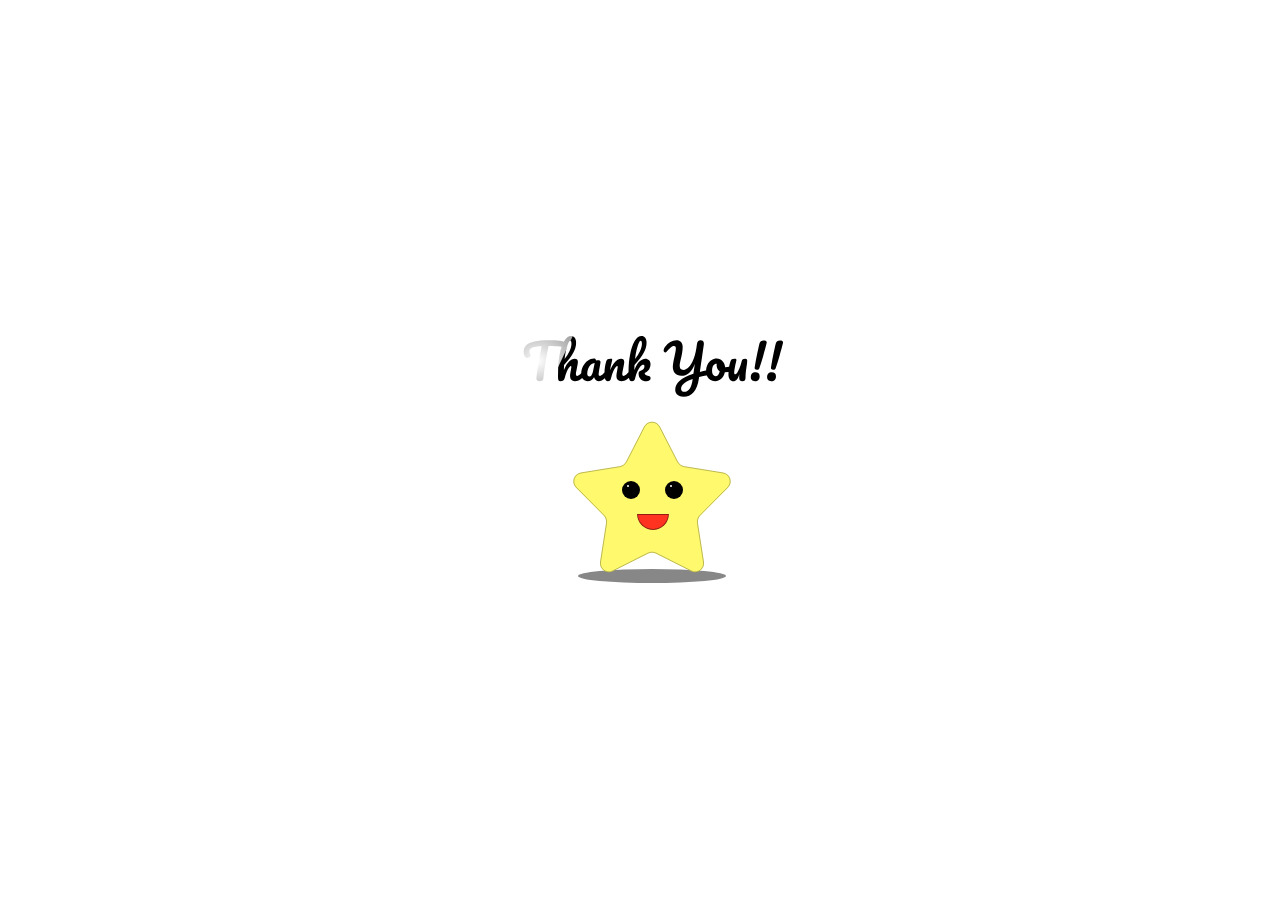
<file: thankyou.html>
<!DOCTYPE html>
<html lang="en">

<head>
    <meta charset="UTF-8">
    <meta name="viewport" content="width=device-width, initial-scale=1.0">
    <title>Thank You</title>
    <link rel="stylesheet" href="thankyou.css">
    <link href="https://cdn.jsdelivr.net/npm/bootstrap@5.1.3/dist/css/bootstrap.min.css" rel="stylesheet"
        integrity="sha384-1BmE4kWBq78iYhFldvKuhfTAU6auU8tT94WrHftjDbrCEXSU1oBoqyl2QvZ6jIW3" crossorigin="anonymous">
    <link rel="stylesheet" href="https://cdnjs.cloudflare.com/ajax/libs/font-awesome/5.15.2/css/all.min.css" />
</head>

<body>
    <svg width="287" height="278" viewBox="0 0 287 278" fill="none" xmlns="http://www.w3.org/2000/svg">
        <path class="thank-you"
            d="M65.368 22.16C66.36 22.352 67.096 22.688 67.576 23.168C68.088 23.648 68.344 24.208 68.344 24.848C68.344 25.904 68.04 26.672 67.432 27.152C66.856 27.632 65.928 27.824 64.648 27.728C61.768 27.504 59.512 27.36 57.88 27.296C56.28 27.2 54.168 27.136 51.544 27.104C50.36 32.992 49.272 38.912 48.28 44.864C47.928 47.04 47.56 49.568 47.176 52.448C46.792 55.296 46.536 57.6 46.408 59.36C46.344 60.288 45.96 61.008 45.256 61.52C44.552 62 43.704 62.24 42.712 62.24C41.656 62.24 40.84 61.984 40.264 61.472C39.688 60.96 39.4 60.288 39.4 59.456C39.4 58.688 39.512 57.424 39.736 55.664C39.992 53.872 40.28 52 40.6 50.048C40.952 48.096 41.224 46.4 41.416 44.96C41.768 42.528 42.168 40.112 42.616 37.712C43.064 35.312 43.512 33.04 43.96 30.896C44.056 30.416 44.168 29.872 44.296 29.264C44.424 28.624 44.568 27.92 44.728 27.152C41.592 27.248 39.128 27.504 37.336 27.92C35.544 28.336 34.264 28.928 33.496 29.696C32.76 30.432 32.392 31.392 32.392 32.576C32.392 33.664 32.712 34.704 33.352 35.696C33.48 35.92 33.544 36.16 33.544 36.416C33.544 37.024 33.176 37.6 32.44 38.144C31.736 38.656 31 38.912 30.232 38.912C29.688 38.912 29.24 38.752 28.888 38.432C28.248 37.888 27.72 37.12 27.304 36.128C26.888 35.104 26.68 33.952 26.68 32.672C26.68 29.952 27.56 27.776 29.32 26.144C31.112 24.48 33.816 23.264 37.432 22.496C41.08 21.728 45.752 21.344 51.448 21.344C54.968 21.344 57.768 21.408 59.848 21.536C61.96 21.664 63.8 21.872 65.368 22.16ZM87.4128 51.296C87.8288 51.296 88.1488 51.488 88.3728 51.872C88.6288 52.256 88.7568 52.784 88.7568 53.456C88.7568 54.736 88.4528 55.728 87.8448 56.432C86.3728 58.128 84.8528 59.52 83.2848 60.608C81.7488 61.696 79.9888 62.24 78.0048 62.24C76.3728 62.24 75.1408 61.776 74.3088 60.848C73.4768 59.888 73.0608 58.512 73.0608 56.72C73.0608 55.824 73.2848 54.224 73.7328 51.92C74.1488 49.904 74.3568 48.512 74.3568 47.744C74.3568 47.232 74.1808 46.976 73.8288 46.976C73.4128 46.976 72.8208 47.52 72.0528 48.608C71.2848 49.664 70.5168 51.072 69.7488 52.832C68.9808 54.592 68.3568 56.448 67.8768 58.4C67.2688 60.96 65.7648 62.24 63.3648 62.24C62.4048 62.24 61.7648 61.904 61.4448 61.232C61.1568 60.528 61.0128 59.28 61.0128 57.488C61.0128 56.464 61.0288 55.648 61.0608 55.04L61.1088 51.2C61.1088 46.272 61.6048 41.136 62.5968 35.792C63.6208 30.448 65.1088 25.968 67.0608 22.352C69.0448 18.704 71.4128 16.88 74.1648 16.88C75.6368 16.88 76.8208 17.52 77.7168 18.8C78.6448 20.048 79.1088 21.68 79.1088 23.696C79.1088 26.928 78.1648 30.288 76.2768 33.776C74.3888 37.232 71.3168 41.28 67.0608 45.92C66.9648 47.584 66.9168 49.296 66.9168 51.056C67.9728 48.336 69.1408 46.128 70.4208 44.432C71.7328 42.704 73.0128 41.472 74.2608 40.736C75.5408 40 76.7088 39.632 77.7648 39.632C79.8448 39.632 80.8848 40.672 80.8848 42.752C80.8848 44 80.5328 46.256 79.8288 49.52C79.2208 52.304 78.9168 54.144 78.9168 55.04C78.9168 56.32 79.3808 56.96 80.3088 56.96C80.9488 56.96 81.7008 56.576 82.5648 55.808C83.4608 55.008 84.6448 53.728 86.1168 51.968C86.5008 51.52 86.9328 51.296 87.4128 51.296ZM73.1568 21.632C72.5808 21.632 71.9408 22.464 71.2368 24.128C70.5328 25.76 69.8448 27.984 69.1728 30.8C68.5328 33.584 68.0048 36.624 67.5888 39.92C69.5728 37.584 71.2048 35.04 72.4848 32.288C73.7968 29.536 74.4528 27.04 74.4528 24.8C74.4528 23.776 74.3408 22.992 74.1168 22.448C73.8928 21.904 73.5728 21.632 73.1568 21.632ZM90.7705 62.24C88.7865 62.24 87.2025 61.52 86.0185 60.08C84.8345 58.64 84.2425 56.752 84.2425 54.416C84.2425 51.856 84.8345 49.44 86.0185 47.168C87.2025 44.864 88.7705 43.024 90.7225 41.648C92.7065 40.24 94.8025 39.536 97.0105 39.536C97.7145 39.536 98.1785 39.68 98.4025 39.968C98.6585 40.224 98.8665 40.704 99.0265 41.408C99.6985 41.28 100.403 41.216 101.139 41.216C102.707 41.216 103.491 41.776 103.491 42.896C103.491 43.568 103.251 45.168 102.771 47.696C102.035 51.376 101.667 53.936 101.667 55.376C101.667 55.856 101.779 56.24 102.003 56.528C102.259 56.816 102.579 56.96 102.963 56.96C103.571 56.96 104.307 56.576 105.171 55.808C106.035 55.008 107.203 53.728 108.675 51.968C109.059 51.52 109.491 51.296 109.971 51.296C110.387 51.296 110.707 51.488 110.931 51.872C111.187 52.256 111.315 52.784 111.315 53.456C111.315 54.736 111.011 55.728 110.403 56.432C109.091 58.064 107.699 59.44 106.227 60.56C104.755 61.68 103.331 62.24 101.955 62.24C100.899 62.24 99.9225 61.888 99.0265 61.184C98.1625 60.448 97.5065 59.456 97.0585 58.208C95.3945 60.896 93.2985 62.24 90.7705 62.24ZM92.4985 57.392C93.2025 57.392 93.8745 56.976 94.5145 56.144C95.1545 55.312 95.6185 54.208 95.9065 52.832L97.6825 44C96.3385 44.032 95.0905 44.544 93.9385 45.536C92.8185 46.496 91.9225 47.776 91.2505 49.376C90.5785 50.976 90.2425 52.672 90.2425 54.464C90.2425 55.456 90.4345 56.192 90.8185 56.672C91.2345 57.152 91.7945 57.392 92.4985 57.392ZM110.821 62.24C109.605 62.24 108.741 61.6 108.229 60.32C107.749 59.04 107.509 56.992 107.509 54.176C107.509 50.016 108.101 46.064 109.285 42.32C109.573 41.392 110.037 40.72 110.677 40.304C111.349 39.856 112.277 39.632 113.461 39.632C114.101 39.632 114.549 39.712 114.805 39.872C115.061 40.032 115.189 40.336 115.189 40.784C115.189 41.296 114.949 42.448 114.469 44.24C114.149 45.52 113.893 46.64 113.701 47.6C113.509 48.56 113.349 49.744 113.221 51.152C114.277 48.4 115.461 46.16 116.773 44.432C118.085 42.704 119.365 41.472 120.613 40.736C121.893 40 123.061 39.632 124.117 39.632C126.197 39.632 127.237 40.672 127.237 42.752C127.237 44 126.885 46.256 126.181 49.52C125.573 52.304 125.269 54.144 125.269 55.04C125.269 56.32 125.733 56.96 126.661 56.96C127.301 56.96 128.053 56.576 128.917 55.808C129.813 55.008 130.997 53.728 132.469 51.968C132.853 51.52 133.285 51.296 133.765 51.296C134.181 51.296 134.501 51.488 134.725 51.872C134.981 52.256 135.109 52.784 135.109 53.456C135.109 54.736 134.805 55.728 134.197 56.432C132.821 58.128 131.333 59.52 129.733 60.608C128.165 61.696 126.373 62.24 124.357 62.24C122.725 62.24 121.493 61.776 120.661 60.848C119.829 59.888 119.413 58.512 119.413 56.72C119.413 55.824 119.637 54.224 120.085 51.92C120.501 49.904 120.709 48.512 120.709 47.744C120.709 47.232 120.533 46.976 120.181 46.976C119.765 46.976 119.173 47.52 118.405 48.608C117.669 49.664 116.901 51.072 116.101 52.832C115.333 54.592 114.709 56.448 114.229 58.4C113.877 59.904 113.461 60.928 112.981 61.472C112.533 61.984 111.813 62.24 110.821 62.24ZM151.626 57.008C152.938 57.264 153.594 57.984 153.594 59.168C153.594 59.968 153.226 60.688 152.49 61.328C151.786 61.936 150.762 62.24 149.418 62.24C147.114 62.24 145.226 61.536 143.754 60.128C142.314 58.688 141.594 56.816 141.594 54.512C141.594 53.264 142.234 52.368 143.514 51.824C144.922 51.216 145.93 50.576 146.538 49.904C147.146 49.2 147.45 48.352 147.45 47.36C147.45 46.784 147.322 46.352 147.066 46.064C146.842 45.776 146.554 45.632 146.202 45.632C145.338 45.632 144.378 46.256 143.322 47.504C142.298 48.752 141.338 50.368 140.442 52.352C139.546 54.304 138.842 56.32 138.33 58.4C137.978 59.904 137.562 60.928 137.082 61.472C136.634 61.984 135.914 62.24 134.922 62.24C133.93 62.24 133.194 61.888 132.714 61.184C132.266 60.448 131.962 59.328 131.802 57.824C131.642 56.32 131.562 54.112 131.562 51.2C131.562 46.272 132.058 41.136 133.05 35.792C134.074 30.448 135.562 25.968 137.514 22.352C139.498 18.704 141.866 16.88 144.618 16.88C146.09 16.88 147.274 17.52 148.17 18.8C149.098 20.048 149.562 21.68 149.562 23.696C149.562 26.928 148.618 30.288 146.73 33.776C144.842 37.232 141.77 41.28 137.514 45.92C137.418 47.584 137.37 49.296 137.37 51.056C138.906 47.056 140.666 44.16 142.65 42.368C144.634 40.544 146.49 39.632 148.218 39.632C149.818 39.632 151.098 40.176 152.058 41.264C153.05 42.352 153.546 43.696 153.546 45.296C153.546 47.056 153.098 48.672 152.202 50.144C151.306 51.616 149.77 52.928 147.594 54.08C147.786 55.04 148.17 55.712 148.746 56.096C149.354 56.448 150.314 56.752 151.626 57.008ZM143.61 21.632C143.034 21.632 142.394 22.464 141.69 24.128C140.986 25.76 140.298 27.984 139.626 30.8C138.986 33.584 138.458 36.624 138.042 39.92C140.026 37.584 141.658 35.04 142.938 32.288C144.25 29.536 144.906 27.04 144.906 24.8C144.906 23.776 144.794 22.992 144.57 22.448C144.346 21.904 144.026 21.632 143.61 21.632ZM210.24 51.248C210.432 51.184 210.72 51.152 211.104 51.152C212.192 51.152 212.736 51.856 212.736 53.264C212.736 54.032 212.56 54.688 212.208 55.232C211.888 55.744 211.376 56.064 210.672 56.192C207.76 56.736 204.896 57.344 202.08 58.016L201.936 59.168C201.04 65.472 199.248 70.128 196.56 73.136C193.904 76.176 190.576 77.696 186.576 77.696C183.92 77.696 181.856 77.04 180.384 75.728C178.944 74.448 178.224 72.8 178.224 70.784C178.224 67.424 179.728 64.432 182.736 61.808C185.744 59.184 190.304 56.864 196.416 54.848L197.376 48.08C197.504 47.312 197.664 46.288 197.856 45.008C196.352 48.976 194.432 51.936 192.096 53.888C189.76 55.84 187.152 56.816 184.272 56.816C181.52 56.816 179.424 55.984 177.984 54.32C176.544 52.624 175.824 50.448 175.824 47.792C175.824 46.608 175.952 45.312 176.208 43.904C176.464 42.464 176.864 40.528 177.408 38.096C177.888 35.888 178.24 34.128 178.464 32.816C178.72 31.504 178.848 30.336 178.848 29.312C178.848 27.776 178.256 27.008 177.072 27.008C176.144 27.008 175.04 27.472 173.76 28.4C172.512 29.296 171.184 30.688 169.776 32.576C169.328 33.184 168.832 33.488 168.288 33.488C167.84 33.488 167.44 33.28 167.088 32.864C166.768 32.416 166.608 31.92 166.608 31.376C166.608 30.384 167.056 29.264 167.952 28.016C171.216 23.536 175.04 21.296 179.424 21.296C181.376 21.296 182.896 21.888 183.984 23.072C185.104 24.256 185.664 26 185.664 28.304C185.664 29.968 185.504 31.68 185.184 33.44C184.896 35.168 184.448 37.376 183.84 40.064C183.456 41.664 183.168 42.96 182.976 43.952C182.784 44.912 182.688 45.712 182.688 46.352C182.688 47.984 182.976 49.152 183.552 49.856C184.128 50.56 185.136 50.912 186.576 50.912C188.304 50.912 190.064 49.968 191.856 48.08C193.68 46.16 195.312 43.264 196.752 39.392C198.224 35.52 199.28 30.784 199.92 25.184C200.08 23.776 200.448 22.784 201.024 22.208C201.6 21.6 202.432 21.296 203.52 21.296C205.76 21.296 206.88 22.416 206.88 24.656C206.88 25.04 206.864 25.344 206.832 25.568C206.16 30.336 205.536 34.64 204.96 38.48C204.64 40.784 204.288 43.152 203.904 45.584C203.552 48.016 203.2 50.48 202.848 52.976C205.184 52.336 207.648 51.76 210.24 51.248ZM195.696 59.888C187.952 62.576 184.08 65.84 184.08 69.68C184.08 70.576 184.352 71.312 184.896 71.888C185.472 72.496 186.272 72.8 187.296 72.8C191.744 72.8 194.528 68.608 195.648 60.224L195.696 59.888ZM234.268 47.264C234.684 47.264 235.004 47.472 235.228 47.888C235.452 48.304 235.564 48.832 235.564 49.472C235.564 51.008 235.1 51.92 234.172 52.208C232.252 52.88 230.14 53.264 227.836 53.36C227.228 56.048 226.028 58.208 224.236 59.84C222.444 61.44 220.412 62.24 218.14 62.24C216.22 62.24 214.572 61.776 213.196 60.848C211.852 59.92 210.828 58.688 210.124 57.152C209.42 55.616 209.068 53.952 209.068 52.16C209.068 49.728 209.532 47.568 210.46 45.68C211.388 43.76 212.668 42.272 214.3 41.216C215.932 40.128 217.74 39.584 219.724 39.584C222.156 39.584 224.108 40.432 225.58 42.128C227.084 43.792 227.964 45.856 228.22 48.32C229.724 48.224 231.516 47.904 233.596 47.36C233.852 47.296 234.076 47.264 234.268 47.264ZM218.524 57.152C219.548 57.152 220.428 56.736 221.164 55.904C221.932 55.072 222.444 53.872 222.7 52.304C221.708 51.632 220.94 50.752 220.396 49.664C219.884 48.576 219.628 47.424 219.628 46.208C219.628 45.696 219.676 45.184 219.772 44.672H219.532C218.252 44.672 217.18 45.296 216.316 46.544C215.484 47.76 215.068 49.488 215.068 51.728C215.068 53.488 215.404 54.832 216.076 55.76C216.78 56.688 217.596 57.152 218.524 57.152ZM236.437 62.24C234.933 62.24 233.717 61.632 232.789 60.416C231.893 59.168 231.445 57.456 231.445 55.28C231.445 52.88 231.605 50.688 231.925 48.704C232.245 46.688 232.773 44.56 233.509 42.32C233.829 41.36 234.277 40.672 234.853 40.256C235.429 39.84 236.341 39.632 237.589 39.632C238.293 39.632 238.773 39.744 239.029 39.968C239.317 40.192 239.461 40.528 239.461 40.976C239.461 41.232 239.285 42.096 238.933 43.568C238.613 44.752 238.357 45.824 238.165 46.784C237.525 50.144 237.205 52.384 237.205 53.504C237.205 54.176 237.285 54.656 237.445 54.944C237.605 55.2 237.861 55.328 238.213 55.328C238.693 55.328 239.301 54.848 240.037 53.888C240.773 52.896 241.541 51.424 242.341 49.472C243.173 47.488 243.957 45.104 244.693 42.32C244.949 41.36 245.333 40.672 245.845 40.256C246.389 39.84 247.189 39.632 248.245 39.632C248.949 39.632 249.445 39.824 249.733 40.208C250.053 40.56 250.213 41.104 250.213 41.84C250.213 42.64 250.149 43.536 250.021 44.528C249.893 45.488 249.749 46.48 249.589 47.504C249.269 49.552 249.013 51.424 248.821 53.12C248.629 54.784 248.533 56.688 248.533 58.832C248.533 60.048 248.277 60.928 247.765 61.472C247.285 61.984 246.485 62.24 245.365 62.24C244.181 62.24 243.349 61.936 242.869 61.328C242.421 60.688 242.197 59.472 242.197 57.68C242.197 57.328 242.229 56.544 242.293 55.328C241.749 57.568 240.933 59.28 239.845 60.464C238.789 61.648 237.653 62.24 236.437 62.24ZM259.836 50.768C259.196 50.768 258.668 50.624 258.252 50.336C257.836 50.048 257.628 49.6 257.628 48.992L257.676 48.608C258.22 45.024 258.956 40.944 259.884 36.368C260.812 31.792 261.676 27.84 262.476 24.512C262.988 22.464 264.38 21.44 266.652 21.44C268.7 21.44 269.724 22.096 269.724 23.408C269.724 23.696 269.676 24.016 269.58 24.368C268.748 27.76 267.644 31.872 266.268 36.704C264.892 41.504 263.58 45.68 262.332 49.232C261.98 50.256 261.148 50.768 259.836 50.768ZM258.012 62.24C256.604 62.24 255.532 61.856 254.796 61.088C254.092 60.32 253.74 59.312 253.74 58.064C253.74 56.624 254.14 55.472 254.94 54.608C255.772 53.744 256.924 53.312 258.396 53.312C259.804 53.312 260.86 53.664 261.564 54.368C262.3 55.04 262.668 56.048 262.668 57.392C262.668 58.864 262.252 60.048 261.42 60.944C260.588 61.808 259.452 62.24 258.012 62.24ZM276.149 50.768C275.509 50.768 274.981 50.624 274.565 50.336C274.149 50.048 273.941 49.6 273.941 48.992L273.989 48.608C274.533 45.024 275.269 40.944 276.197 36.368C277.125 31.792 277.989 27.84 278.789 24.512C279.301 22.464 280.693 21.44 282.965 21.44C285.013 21.44 286.037 22.096 286.037 23.408C286.037 23.696 285.989 24.016 285.893 24.368C285.061 27.76 283.957 31.872 282.581 36.704C281.205 41.504 279.893 45.68 278.645 49.232C278.293 50.256 277.461 50.768 276.149 50.768ZM274.325 62.24C272.917 62.24 271.845 61.856 271.109 61.088C270.405 60.32 270.053 59.312 270.053 58.064C270.053 56.624 270.453 55.472 271.253 54.608C272.085 53.744 273.237 53.312 274.709 53.312C276.117 53.312 277.173 53.664 277.877 54.368C278.613 55.04 278.981 56.048 278.981 57.392C278.981 58.864 278.565 60.048 277.733 60.944C276.901 61.808 275.765 62.24 274.325 62.24Z"
            fill="black" />
        <ellipse class="shaddow" cx="155" cy="257" rx="74" ry="7" fill="black" fill-opacity="0.47" />
        <g class="star">
            <path
                d="M146.995 107.582C150.342 101.066 159.658 101.066 163.005 107.582L180.91 142.433C182.217 144.976 184.654 146.748 187.477 147.204L226.155 153.463C233.387 154.633 236.265 163.493 231.103 168.69L203.491 196.488C201.475 198.516 200.544 201.382 200.982 204.208L206.982 242.927C208.103 250.167 200.567 255.642 194.029 252.338L159.059 234.667C156.507 233.377 153.493 233.377 150.941 234.667L115.971 252.338C109.433 255.642 101.897 250.167 103.018 242.927L109.018 204.208C109.456 201.382 108.525 198.516 106.509 196.488L78.8975 168.69C73.7346 163.493 76.6131 154.633 83.845 153.463L122.523 147.204C125.346 146.748 127.783 144.976 129.09 142.433L146.995 107.582Z"
                fill="#FFF96D" />
            <path
                d="M162.561 107.811L180.465 142.661C181.844 145.346 184.418 147.216 187.398 147.698L226.075 153.957C232.905 155.062 235.624 163.429 230.748 168.338L203.136 196.135C201.008 198.277 200.026 201.302 200.488 204.285L206.487 243.003C207.547 249.841 200.429 255.012 194.254 251.892L159.285 234.221C156.59 232.859 153.41 232.859 150.715 234.221L115.746 251.891C109.571 255.012 102.453 249.841 103.513 243.003L109.512 204.285C109.974 201.302 108.992 198.277 106.864 196.135L79.2522 168.338C74.3761 163.429 77.0948 155.062 83.9249 153.957L122.602 147.698C125.582 147.216 128.156 145.346 129.535 142.661L147.439 107.811C150.601 101.656 159.399 101.656 162.561 107.811Z"
                stroke="black" stroke-opacity="0.26" />
            <circle cx="134" cy="171" r="9" fill="black" />
            <circle cx="177" cy="171" r="9" fill="black" />
            <circle cx="131" cy="167" r="1" fill="white" />
            <circle cx="174" cy="167" r="1" fill="white" />
            <mask id="path-9-inside-1" fill="white">
                <path
                    d="M172 195C172 199.243 170.314 203.313 167.314 206.314C164.313 209.314 160.243 211 156 211C151.757 211 147.687 209.314 144.686 206.314C141.686 203.313 140 199.243 140 195L156 195H172Z" />
            </mask>
            <path class="mouth"
                d="M172 195C172 199.243 170.314 203.313 167.314 206.314C164.313 209.314 160.243 211 156 211C151.757 211 147.687 209.314 144.686 206.314C141.686 203.313 140 199.243 140 195L156 195H172Z"
                fill="#FF331F" stroke="black" stroke-opacity="0.42" stroke-width="2" mask="url(#path-9-inside-1)" />
        </g>
        <path class="screen" d="M81 6H29.5L0 78H47L81 6Z" fill="url(#paint0_radial)" />
        <defs>
            <radialGradient id="paint0_radial" cx="0" cy="0" r="1" gradientUnits="userSpaceOnUse"
                gradientTransform="translate(40.5 42) rotate(90) scale(36 40.5)">
                <stop stop-color="white" />
                <stop offset="1" stop-color="white" stop-opacity="0.66" />
            </radialGradient>
        </defs>
    </svg>
    <!-- <form action="index.html">
        <input type="submit" value="< Go back" class="bg-primary text-white" />
    </form> -->
    <script src="https://cdn.jsdelivr.net/npm/bootstrap@5.1.3/dist/js/bootstrap.bundle.min.js"
        integrity="sha384-ka7Sk0Gln4gmtz2MlQnikT1wXgYsOg+OMhuP+IlRH9sENBO0LRn5q+8nbTov4+1p"
        crossorigin="anonymous"></script>
    <script src="thankyou.js" charset="UTF-8"></script>

</body>

</html>
</file>
<file: style.css>
@import url('https://fonts.googleapis.com/css2?family=Poppins:ital,wght@0,100;0,200;0,300;0,400;0,500;0,600;0,700;0,800;0,900;1,100;1,200;1,300;1,400;1,500;1,600;1,700;1,800;1,900&display=swap');

*{
  margin: 0;
  padding: 0;
  box-sizing: border-box;
  font-family: 'Poppins', sans-serif;
  scroll-behavior: smooth;
}

section{
  padding: 100px 200px;
}

.main{
  position: relative; 
  width: 100%;
  min-height: 100vh;
  display: flex;
  align-items: center;
  background: url(images/background.jpeg)no-repeat;
  background-size: cover;
  background-position: center top;
  background-attachment: fixed;
}

.main .content{
  max-width: 800px;
}

.main .content h2{
  color: #fff;
  font-size: 2em;
  font-weight: 500;
}

.main .content h2 span{
  font-size: 2.8em;
  font-weight: 600;
}

.animated-text{
  position: relative;
  height: 70px;
  overflow: hidden;
}

.animated-text h3{
  color: #4e9eff;
  font-size: 3em;
  font-weight: 700;
  line-height: 70px;
  letter-spacing: 1px;
}

.animated-text h3:nth-child(1){
  animation: text-move 10s infinite;
}

@keyframes text-move{
  0%{
    margin-top: 0;
  }
  25%{
    margin-top: -70px;
  }
  50%{
    margin-top: -140px;
  }
  75%{
    margin-top: -70px;
  }
  100%{
    margin-top: 0;
  }
}

.btn{
  color: #fff;
  background: #3a6cf4;
  font-size: 1em;
  font-weight: 600;
  display: inline-block;
  padding: 10px 20px;
  text-transform: uppercase;
  text-decoration: none;
  letter-spacing: 1px;
  border-radius: 2px;
  margin-top: 30px;
  transition: 0.5s ease;
}

.btn:hover{
  background: #235bf6;
}

.media-icons{
  margin-top: 50px;
}

.media-icons a{
  color: rgb(41, 108, 233);
  font-size: 25px;
  margin-right: 30px;
}

header{
  z-index: 999;
  position: fixed;
  background: rgba(255, 255, 255, 0.1);
  top: 0;
  left: 0;
  width: 100%;
  padding: 15px 200px;
  display: flex;
  justify-content: space-between;
  align-items: center;
  transition: 0.5s ease;
}

header.sticky{
  background: #3a6cf4;
  padding: 10px 200px;
}

header .brand{
  color: #fff;
  font-size: 1.8em;
  font-weight: 700;
  text-transform: uppercase;
  text-decoration: none;
}

header .navigation{
  position: relative;
}

header .navigation a{
  color: #fff;
  font-size: 1em;
  font-weight: 500;
  text-decoration: none;
  margin-left: 30px;
}

header .navigation a:hover{
  color: #3a6cf4;
}

header.sticky .navigation a:hover{
  color: #000;
}

body{
  min-height: 110vh;
}

.title{
  width: 100%;
  display: flex;
  justify-content: center;
  align-items: center;
  flex-direction: column;
}

.section-title{
  position: relative;
  color: #3a6cf4;
  font-size: 2.2em;
  font-weight: 800;
  margin-bottom: 60px;
}

.section-title:before{
  content: '';
  position: absolute;
  top: 56px;
  left: 50%;
  width: 140px;
  height: 4px;
  background: #3a6cf4;
  transform: translateX(-50%);
}

.section-title:after{
  content: '';
  position: absolute;
  top: 50px;
  left: 50%;
  width: 15px;
  height: 15px;
  border-radius: 50%;
  background: #3a6cf4;
  transform: translateX(-50%);
}

.about .content{
  position: relative;
  width: 100%;
  display: inline-flex;
  justify-content: space-between;
  margin-top: 20px;
}


.about .content .col-left .img-card .containerr{
  position: absolute;
  top: 0;
  left: 0;
  width: 100%;
  height: 100%;
  object-fit: cover;
  border-radius: 10px;
}

#content-title{
  font-size: 2em;
  font-weight: 800;
  margin-bottom: 20px;
}

#paragraph-text{
  font-size: 1em;
}

.skills{
  background: black;
}
.skills .content{
  position: relative;
  width: 100%;
  display: flex;
  justify-content: space-between;
  color: #fff;
  margin-top: 20px;
}
.skills .content .col-left{
  position: relative;
  width: 46%;
}

.skills .content .col-left .content-title{
  margin-bottom: 20px;
}

.skills .content .col-right{
  position: relative;
  width: 46%;
}

.skills .content .col-right .bar{
  margin-bottom: 15px;
  padding: 10px;
}

.skills .content .col-right .bar .info{
  display: flex;
  align-items: center;
  justify-content: space-between;
  margin-bottom: 0.5px;
}

.skills .content .col-right .bar .info span{
  font-size: 18x;
  font-weight: 500;
}

.skills .content .col-right .bar .line{
  position: relative;
  width: 100%;
  height: 13px;
  background: #ccc;
  border-radius: 2px;
}

.skills .content .col-right .bar .line:before{
  content: '';
  position: absolute;
  height: 100%;
  top: 0;
  left: 0;
  border-radius: 2px;
}

.skills .content .col-right .bar .html:before{
  width: 95%;
  background: #e45126;
}

.skills .content .col-right .bar .css:before{
  width: 85%;
  background: #0c73b8;
}

.skills .content .col-right .bar .javascript:before{
  width: 80%;
  background: #e3a324;
}

.skills .content .col-right .bar .cplus:before{
  width: 90%;
  background: #30dd6d;
}

.skills .content .col-right .bar .php:before{
  width: 75%;
  background: #b4f307;
}
.skills .content .col-right .bar .python:before{
    width: 85%;
    background: #ba06df;
  }
  
.skills .content .col-right .bar .react:before{
    width: 85%;
    background: #6dadb8;
}
.skills .content .col-right .bar .django:before{
    width: 90%;
    background: #f16286;
}

.skills .content .col-right .bar .sql:before{
    width: 80%;
    background: #6d7eb8;
}
.services .content{
  display: flex;
  justify-content: center;
  flex-wrap: wrap;
  flex-direction: row;
  margin-top: 20px;
}

.title p{
  font-size: 1em;
  width: 80%;
}

.services .content .card{
  background: #fff;
  width: 340px;
  margin: 10px;
  padding: 25px;
  justify-content: center;
  align-items: center;
  flex-direction: column;
  box-shadow: 0 5px 25px rgba(1 1 1 / 15%);
  border-radius: 10px;
}

.services .content .card .service-icon{
  color: #3a6cf4;
  font-size: 8em;
  text-align: center;
  transition: transform 0.5s ease;
}

.services .content .card:hover .service-icon{
  transform: translateY(-10px);
}

.services .content .card .info{
  text-align: center;
}

.services .content .card .info h3{
  color: #3a6cf4;
  font-size: 1.2em;
  font-weight: 700;
  margin: 10px;
}

.work{
  background: #000016;
}

.work .content{
  display: flex;
  justify-content: center;
  flex-direction: row;
  flex-wrap: wrap;
  margin-top: 20px;
}

.work .content .card{
  width: 340px;
  margin: 15px;
}

.work .content .card .card-img{
  position: relative;
  width: 100%;
  height: 260px;
  overflow: hidden;
  border-radius: 10px;
}

.work .content .card .card-img img{
  position: absolute;
  top: 0;
  left: 0;
  width: 100%;
  height: 100%;
  object-fit: cover;
  border-radius: 10px;
  transition: 0.5s ease;
}

.work .content .card .card-img img:hover{
  transform: scale(1.2);
}

.contact .content{
  display: flex;
  justify-content: center;
  flex-wrap: wrap;
  flex-direction: column;
  margin-top: 20px;
}

.contact .content .row{
  display: flex;
  justify-content: center;
  flex-wrap: wrap;
  flex-direction: row;
}

.contact .content .row .card{
  background: #fff;
  width: 240px;
  margin: 20px;
  padding: 25px;
  display: flex;
  justify-content: center;
  align-items: center;
  flex-direction: column;
  box-shadow: 0 5px 25px rgba(1 1 1 / 15%);
  border-radius: 10px;
}

.contact .content .row .card .contact-icon{
  color: #3a6cf4;
  font-size: 4em;
  text-align: center;
  transition: transform 0.5s ease;
}

.contact .content .row .card:hover .contact-icon{
  transform: translateY(-10px);
}

.contact .content .row .card .info{
  text-align: center;
}

.contact .content .row .card .info h3{
  color: #111;
  font-size: 1.2em;
  font-weight: 700;
  margin: 10px;
}

.contact .content .row .card .info span{
  color: #666;
  font-weight: 500;
}

.contact-form{
  background: #fff;
  max-width: 600px;
  margin-top: 50px;
  padding: 50px;
  border-radius: 10px;
  box-shadow: 0 5px 25px rgba(1 1 1 / 15%);
}

.contact-form h3{
  color: #111;
  font-size: 1.6em;
  font-weight: 600;
  text-align: center;
  margin-bottom: 40px;
}

.contact-form .input-box{
  position: relative;
  width: 100%;
  margin-bottom: 20px;
}

.contact-form .input-box input,
.contact-form .input-box textarea{
  color: #111;
  width: 100%;
  padding: 10px;
  font-size: 1em;
  font-weight: 400;
  outline: none;
  border: 1px solid #111;
  border-radius: 5px;
  resize: none;
}

.contact-form .input-box .send-btn{
  color: #fff;
  background: #3a6cf4;
  display: inline-block;
  font-size: 1.1em;
  font-weight: 500;
  text-transform: uppercase;
  letter-spacing: 2px;
  width: 100%;
  border: none;
  cursor: pointer;
  transition: 0.5s ease;
}

.contact-form .input-box .send-btn:hover{
  background: #0b319b;
}

.footer{
  background: #000016;
  color: #fff;
  text-align: center;
  padding: 2em;
}

.footer .footer-title{
  font-size: 20px;
  font-weight: 600;
}

.footer p{
  font-size: 16px;
  margin-top: 10px;
}

.footer p a{
  color: #3a6cf4;
  font-weight: 600;
  text-decoration: none;
}

@media (max-width: 1040px){
    header{
        padding: 12px 20px;
      }
    
    header.sticky{
        padding: 10px 20px;
      }
    
    header .navigation{
        display: none;
      }

    header .navigation a{
        color: #000;
        font-size: 1.2em;
        margin: 10px;
        padding: 0 20px;
        border-radius: 20px;
    }
    header .navigation a:hover{
        background: #3a6cf4;
        color: #fff;
        transition: 0.3s ease;
    }

    header .navigation.active{
        z-index: 888;
        position: fixed;
        background: #fff;
        top: 0;
        right: 0;
        width: 380px;
        height: 100%;
        display: flex;
        justify-content: center;
        align-items: center;
        flex-direction: column ;
        box-shadow: 0 5px 25px rgba(1 1 1 / 15%);
    }
    .menu-btn{
        position: absolute;
        background: url(images/menu.png);
        background-size: 30px;
        background-position: center;
        width: 40px;
        height: 40px;
        right: 0;
        margin: 0 20px;
        cursor: pointer;
        transition: 0.3s ease;
    }
    .menu-btn.active{
        z-index: 999;
        background: url(images/close.png) no-repeat;
        background-size: 25px;
        background-position: center;
        transition: 0.3s ease;
        filter: invert(1);
    }
    section{
        padding: 80px 20px;
    }
    .main .content{
        font-size: 1em;
    }

    .animated-text{
        font-size: 2.2em;
    }

    .section-title{
        font-size: 1.8em;
    }

    .about .content{
        flex-direction: column;
    }

    .about .content .column{
        position: relative;
        width: 100%;
    }

    .about .content .col-right{
        position: relative;
        width: 50%;
        margin-top: 40px;
    }

    .skills .content{
        flex-direction: column;
    }

    .skills .content .column{
        position: relative;
        width: 100%;
    }

    .skills .content .col-right{
        margin-top: 40px;
    }

    .contact-form{
        padding: 35px 40px;
    }
} 

.scrollToTop-btn{
    z-index: 999;
    position: fixed;
    background: #3a6cf4;
    color: #fff;
    width: 45px;
    height: 45px;
    right: 0;
    bottom: 10px;
    font-size: 22px;
    text-align: center;
    line-height: 45px;
    border-radius: 3px;
    cursor: pointer;
    pointer-events: none;
    opacity: 0;
    transition: all 0.3s ease;
  }
  
  .scrollToTop-btn.active{
    right: 20px;
    opacity: 1;
    pointer-events: auto;
  }
  
  .reveal{
    position: relative;
    transform: translateY(50px);
    opacity: 0;
    transition: all 1.5s ease;
  }
  
  .reveal.active{
    transform: translateY(0);
    opacity: 1;
  }


#backend-icon{
  fill: currentColor;
}

  svg {
    fill: currentColor;
 }
  .flipPreview {
    animation-name: flip;
    animation-duration: 1s;
    animation-delay: 2s;
    animation-timing-function: ease;
    animation-iteration-count: 2;
    animation-direction: alternate;
 }
  @keyframes flip {
    from {
      transform: rotateY(0deg);
   }
    to {
      transform: rotateY(180deg);
   }
 }
  .flip-container {
    width: 100%;
    height: 300px;
 }
  .flip-container .card {
    width: 100%;
    height: 100%;
 }
  .flip-container {
    perspective: 1000px;
 }
  .flip-container:hover .flip {
    transform: rotateY(180deg);
 }
  .flip-container .flip {
    width: 100%;
    height: 100%;
 }
  .flip-container .flip {
    transition: 0.6s;
    transform-style: preserve-3d;
    position: relative;
 }
  .flip-container .flip .flip-front {
    z-index: 2;
    transform: rotateY(0deg);
 }
  .flip-container .flip .flip-back {
    transform: rotateY(180deg);
 }
  .flip-container .flip .flip-front, .flip-container .flip .flip-back {
    backface-visibility: hidden;
    position: absolute;
    top: 0;
    left: 0;
    will-change: transform;
 }

 .containerr {
  /* height: 100vh;
  width: 100vw; */
  /* max-height: 800px;
  max-width: 1280px;
  min-height: 600px;
  min-width: 1000px; */
  display:flex;
  justify-content: center;
  align-items: center;
  margin: 0 auto;
}
.borderr {
  height: 369px;
  width: 290px;
  background: transparent;
  border-radius: 10px;
  transition: border 1s;
  position: relative;
}
.borderr:hover {
  border: 1px solid #fff;
}
.cardd {
  height: 379px;
  width: 300px;
  background: #808080;
  border-radius: 10px;
  transition: background 0.8s;
  overflow: hidden;
  background: #000;
  box-shadow: 0 70px 63px -60px #000;
  display: flex;
  justify-content: center;
  align-items: center;
  position: relative;
}
.card0 {
  background: url(images/black.jpg) center center no-repeat;
  background-size: 300px;
}
.card0:hover {
  background: url(images/black.jpg) center center no-repeat;
  background-size: 600px;
}
.card0:hover h2 {
  opacity: 1;
}
.card0:hover .icons {
  opacity: 1;
}

.title1 {
  font-family: 'Helvetica Neue', Helvetica, Arial, sans-serif;
  color: #fff;
  margin: 20px;
  opacity: 0;
  transition: opacity 1s;
}

/* .containerr .cardd .borderr .icons {
  position: absolute;
  fill: #fff;
  color: #fff;
  height: 80px;
  top: 126px;
  width: 50px;
  display: flex;
  flex-direction: column;
  align-items: center;
  justify-content: space-around;
  opacity: 0;
  transition: opacity 1s;
} */

/* .containerr .cardd .borderr .icons svg{
  opacity: 0;
  transition: opacity 1s;
} */

.containerie
{
  max-width: 1000px;
  margin: 100px auto;
  display: flex;
  flex-wrap: wrap;
  justify-content: space-around;
}
.cardie
{
  position: relative;
  margin: 20px 0;
  width: 300px;
  height: 400px;
  background: #fff;
  transform-style: preserve-3d;
  transform: perspective(2000px);
  box-shadow: inset 300px 0 50px rgba(0,0,0,.5), 0 20px 20px rgba(0,0,0,.5);
  transition: 1s;
}
.cardie:hover
{
  z-index: 10000;
  transform: perspective(2000px) rotate(-10deg);
  box-shadow: inset 20px 0 50px rgba(0,0,0,.5), 0 10px 100px rgba(0,0,0,.5);
}

.cardie .Box
{
  position: relative;
  width: 100%;
  height: 100%;
  border: 1px solid rgb(255, 255, 255);
  box-sizing: border-box;
  position: relative;
  transform-origin: left;
  z-index: 1;
  transition: 1s cubic-bezier(.15,1.7,.84,.58);
  background: rgb(226, 221, 221);
}
.cardie .Box img
{
  position: absolute;
  top: 0;
  left: 0;
  width: 100%;
  height: 100%;
  object-fit: cover;
}
.cardie:hover .Box
{
  transform: rotateY(-135deg);
}
.cardie .details
{
  position: absolute;
  top: 0;
  left: 0;
  box-sizing: border-box;
  padding: 20px;
  z-index: -1;
}
/* * {
  margin: 0;
  padding: 0;
  box-sizing: border-box;
}

body {
  display: flex;
  justify-content: center;
  align-items: center;
  min-height: 100vh;
  background: #353540;
} */
</file>
<file: public/style.css>
@import url('https://fonts.googleapis.com/css2?family=Poppins:ital,wght@0,100;0,200;0,300;0,400;0,500;0,600;0,700;0,800;0,900;1,100;1,200;1,300;1,400;1,500;1,600;1,700;1,800;1,900&display=swap');

*{
  margin: 0;
  padding: 0;
  box-sizing: border-box;
  font-family: 'Poppins', sans-serif;
  scroll-behavior: smooth;
}

section{
  padding: 100px 200px;
}

.main{
  position: relative; 
  width: 100%;
  min-height: 100vh;
  display: flex;
  align-items: center;
  background: url(images/background.jpeg)no-repeat;
  background-size: cover;
  background-position: center top;
  background-attachment: fixed;
}

.main .content{
  max-width: 800px;
}

.main .content h2{
  color: #fff;
  font-size: 2em;
  font-weight: 500;
}

.main .content h2 span{
  font-size: 2.8em;
  font-weight: 600;
}

.animated-text{
  position: relative;
  height: 70px;
  overflow: hidden;
}

.animated-text h3{
  color: #4e9eff;
  font-size: 3em;
  font-weight: 700;
  line-height: 70px;
  letter-spacing: 1px;
}

.animated-text h3:nth-child(1){
  animation: text-move 10s infinite;
}

@keyframes text-move{
  0%{
    margin-top: 0;
  }
  25%{
    margin-top: -70px;
  }
  50%{
    margin-top: -140px;
  }
  75%{
    margin-top: -70px;
  }
  100%{
    margin-top: 0;
  }
}

.btn{
  color: #fff;
  background: #3a6cf4;
  font-size: 1em;
  font-weight: 600;
  display: inline-block;
  padding: 10px 20px;
  text-transform: uppercase;
  text-decoration: none;
  letter-spacing: 1px;
  border-radius: 2px;
  margin-top: 30px;
  transition: 0.5s ease;
}

.btn:hover{
  background: #235bf6;
}

.media-icons{
  margin-top: 50px;
}

.media-icons a{
  color: rgb(41, 108, 233);
  font-size: 25px;
  margin-right: 30px;
}

header{
  z-index: 999;
  position: fixed;
  background: rgba(255, 255, 255, 0.1);
  top: 0;
  left: 0;
  width: 100%;
  padding: 15px 200px;
  display: flex;
  justify-content: space-between;
  align-items: center;
  transition: 0.5s ease;
}

header.sticky{
  background: #3a6cf4;
  padding: 10px 200px;
}

header .brand{
  color: #fff;
  font-size: 1.8em;
  font-weight: 700;
  text-transform: uppercase;
  text-decoration: none;
}

header .navigation{
  position: relative;
}

header .navigation a{
  color: #fff;
  font-size: 1em;
  font-weight: 500;
  text-decoration: none;
  margin-left: 30px;
}

header .navigation a:hover{
  color: #3a6cf4;
}

header.sticky .navigation a:hover{
  color: #000;
}

body{
  min-height: 110vh;
}

.title{
  width: 100%;
  display: flex;
  justify-content: center;
  align-items: center;
  flex-direction: column;
}

.section-title{
  position: relative;
  color: #3a6cf4;
  font-size: 2.2em;
  font-weight: 800;
  margin-bottom: 60px;
}

.section-title:before{
  content: '';
  position: absolute;
  top: 56px;
  left: 50%;
  width: 140px;
  height: 4px;
  background: #3a6cf4;
  transform: translateX(-50%);
}

.section-title:after{
  content: '';
  position: absolute;
  top: 50px;
  left: 50%;
  width: 15px;
  height: 15px;
  border-radius: 50%;
  background: #3a6cf4;
  transform: translateX(-50%);
}

.about .content{
  position: relative;
  width: 100%;
  display: inline-flex;
  justify-content: space-between;
  margin-top: 20px;
}


.about .content .col-left .img-card .containerr{
  position: absolute;
  top: 0;
  left: 0;
  width: 100%;
  height: 100%;
  object-fit: cover;
  border-radius: 10px;
}

#content-title{
  font-size: 2em;
  font-weight: 800;
  margin-bottom: 20px;
}

#paragraph-text{
  font-size: 1em;
}

.skills{
  background: black;
}
.skills .content{
  position: relative;
  width: 100%;
  display: flex;
  justify-content: space-between;
  color: #fff;
  margin-top: 20px;
}
.skills .content .col-left{
  position: relative;
  width: 46%;
}

.skills .content .col-left .content-title{
  margin-bottom: 20px;
}

.skills .content .col-right{
  position: relative;
  width: 46%;
}

.skills .content .col-right .bar{
  margin-bottom: 15px;
  padding: 10px;
}

.skills .content .col-right .bar .info{
  display: flex;
  align-items: center;
  justify-content: space-between;
  margin-bottom: 0.5px;
}

.skills .content .col-right .bar .info span{
  font-size: 18x;
  font-weight: 500;
}

.skills .content .col-right .bar .line{
  position: relative;
  width: 100%;
  height: 13px;
  background: #ccc;
  border-radius: 2px;
}

.skills .content .col-right .bar .line:before{
  content: '';
  position: absolute;
  height: 100%;
  top: 0;
  left: 0;
  border-radius: 2px;
}

.skills .content .col-right .bar .html:before{
  width: 95%;
  background: #e45126;
}

.skills .content .col-right .bar .css:before{
  width: 85%;
  background: #0c73b8;
}

.skills .content .col-right .bar .javascript:before{
  width: 80%;
  background: #e3a324;
}

.skills .content .col-right .bar .cplus:before{
  width: 90%;
  background: #30dd6d;
}

.skills .content .col-right .bar .php:before{
  width: 75%;
  background: #b4f307;
}
.skills .content .col-right .bar .python:before{
    width: 85%;
    background: #ba06df;
  }
  
.skills .content .col-right .bar .react:before{
    width: 85%;
    background: #6dadb8;
}
.skills .content .col-right .bar .django:before{
    width: 90%;
    background: #f16286;
}

.skills .content .col-right .bar .sql:before{
    width: 80%;
    background: #6d7eb8;
}
.services .content{
  display: flex;
  justify-content: center;
  flex-wrap: wrap;
  flex-direction: row;
  margin-top: 20px;
}

.title p{
  font-size: 1em;
  width: 80%;
}

.services .content .card{
  background: #fff;
  width: 340px;
  margin: 10px;
  padding: 25px;
  justify-content: center;
  align-items: center;
  flex-direction: column;
  box-shadow: 0 5px 25px rgba(1 1 1 / 15%);
  border-radius: 10px;
}

.services .content .card .service-icon{
  color: #3a6cf4;
  font-size: 8em;
  text-align: center;
  transition: transform 0.5s ease;
}

.services .content .card:hover .service-icon{
  transform: translateY(-10px);
}

.services .content .card .info{
  text-align: center;
}

.services .content .card .info h3{
  color: #3a6cf4;
  font-size: 1.2em;
  font-weight: 700;
  margin: 10px;
}

.work{
  background: #000016;
}

.work .content{
  display: flex;
  justify-content: center;
  flex-direction: row;
  flex-wrap: wrap;
  margin-top: 20px;
}

.work .content .card{
  width: 340px;
  margin: 15px;
}

.work .content .card .card-img{
  position: relative;
  width: 100%;
  height: 260px;
  overflow: hidden;
  border-radius: 10px;
}

.work .content .card .card-img img{
  position: absolute;
  top: 0;
  left: 0;
  width: 100%;
  height: 100%;
  object-fit: cover;
  border-radius: 10px;
  transition: 0.5s ease;
}

.work .content .card .card-img img:hover{
  transform: scale(1.2);
}

.contact .content{
  display: flex;
  justify-content: center;
  flex-wrap: wrap;
  flex-direction: column;
  margin-top: 20px;
}

.contact .content .row{
  display: flex;
  justify-content: center;
  flex-wrap: wrap;
  flex-direction: row;
}

.contact .content .row .card{
  background: #fff;
  width: 240px;
  margin: 20px;
  padding: 25px;
  display: flex;
  justify-content: center;
  align-items: center;
  flex-direction: column;
  box-shadow: 0 5px 25px rgba(1 1 1 / 15%);
  border-radius: 10px;
}

.contact .content .row .card .contact-icon{
  color: #3a6cf4;
  font-size: 4em;
  text-align: center;
  transition: transform 0.5s ease;
}

.contact .content .row .card:hover .contact-icon{
  transform: translateY(-10px);
}

.contact .content .row .card .info{
  text-align: center;
}

.contact .content .row .card .info h3{
  color: #111;
  font-size: 1.2em;
  font-weight: 700;
  margin: 10px;
}

.contact .content .row .card .info span{
  color: #666;
  font-weight: 500;
}

.contact-form{
  background: #fff;
  max-width: 600px;
  margin-top: 50px;
  padding: 50px;
  border-radius: 10px;
  box-shadow: 0 5px 25px rgba(1 1 1 / 15%);
}

.contact-form h3{
  color: #111;
  font-size: 1.6em;
  font-weight: 600;
  text-align: center;
  margin-bottom: 40px;
}

.contact-form .input-box{
  position: relative;
  width: 100%;
  margin-bottom: 20px;
}

.contact-form .input-box input,
.contact-form .input-box textarea{
  color: #111;
  width: 100%;
  padding: 10px;
  font-size: 1em;
  font-weight: 400;
  outline: none;
  border: 1px solid #111;
  border-radius: 5px;
  resize: none;
}

.contact-form .input-box .send-btn{
  color: #fff;
  background: #3a6cf4;
  display: inline-block;
  font-size: 1.1em;
  font-weight: 500;
  text-transform: uppercase;
  letter-spacing: 2px;
  width: 100%;
  border: none;
  cursor: pointer;
  transition: 0.5s ease;
}

.contact-form .input-box .send-btn:hover{
  background: #0b319b;
}

.footer{
  background: #000016;
  color: #fff;
  text-align: center;
  padding: 2em;
}

.footer .footer-title{
  font-size: 20px;
  font-weight: 600;
}

.footer p{
  font-size: 16px;
  margin-top: 10px;
}

.footer p a{
  color: #3a6cf4;
  font-weight: 600;
  text-decoration: none;
}

@media (max-width: 1040px){
    header{
        padding: 12px 20px;
      }
    
    header.sticky{
        padding: 10px 20px;
      }
    
    header .navigation{
        display: none;
      }

    header .navigation a{
        color: #000;
        font-size: 1.2em;
        margin: 10px;
        padding: 0 20px;
        border-radius: 20px;
    }
    header .navigation a:hover{
        background: #3a6cf4;
        color: #fff;
        transition: 0.3s ease;
    }

    header .navigation.active{
        z-index: 888;
        position: fixed;
        background: #fff;
        top: 0;
        right: 0;
        width: 380px;
        height: 100%;
        display: flex;
        justify-content: center;
        align-items: center;
        flex-direction: column ;
        box-shadow: 0 5px 25px rgba(1 1 1 / 15%);
    }
    .menu-btn{
        position: absolute;
        background: url(images/menu.png);
        background-size: 30px;
        background-position: center;
        width: 40px;
        height: 40px;
        right: 0;
        margin: 0 20px;
        cursor: pointer;
        transition: 0.3s ease;
    }
    .menu-btn.active{
        z-index: 999;
        background: url(images/close.png) no-repeat;
        background-size: 25px;
        background-position: center;
        transition: 0.3s ease;
        filter: invert(1);
    }
    section{
        padding: 80px 20px;
    }
    .main .content{
        font-size: 1em;
    }

    .animated-text{
        font-size: 2.2em;
    }

    .section-title{
        font-size: 1.8em;
    }

    .about .content{
        flex-direction: column;
    }

    .about .content .column{
        position: relative;
        width: 100%;
    }

    .about .content .col-right{
        position: relative;
        width: 50%;
        margin-top: 40px;
    }

    .skills .content{
        flex-direction: column;
    }

    .skills .content .column{
        position: relative;
        width: 100%;
    }

    .skills .content .col-right{
        margin-top: 40px;
    }

    .contact-form{
        padding: 35px 40px;
    }
} 

.scrollToTop-btn{
    z-index: 999;
    position: fixed;
    background: #3a6cf4;
    color: #fff;
    width: 45px;
    height: 45px;
    right: 0;
    bottom: 10px;
    font-size: 22px;
    text-align: center;
    line-height: 45px;
    border-radius: 3px;
    cursor: pointer;
    pointer-events: none;
    opacity: 0;
    transition: all 0.3s ease;
  }
  
  .scrollToTop-btn.active{
    right: 20px;
    opacity: 1;
    pointer-events: auto;
  }
  
  .reveal{
    position: relative;
    transform: translateY(50px);
    opacity: 0;
    transition: all 1.5s ease;
  }
  
  .reveal.active{
    transform: translateY(0);
    opacity: 1;
  }


#backend-icon{
  fill: currentColor;
}

  svg {
    fill: currentColor;
 }
  .flipPreview {
    animation-name: flip;
    animation-duration: 1s;
    animation-delay: 2s;
    animation-timing-function: ease;
    animation-iteration-count: 2;
    animation-direction: alternate;
 }
  @keyframes flip {
    from {
      transform: rotateY(0deg);
   }
    to {
      transform: rotateY(180deg);
   }
 }
  .flip-container {
    width: 100%;
    height: 300px;
 }
  .flip-container .card {
    width: 100%;
    height: 100%;
 }
  .flip-container {
    perspective: 1000px;
 }
  .flip-container:hover .flip {
    transform: rotateY(180deg);
 }
  .flip-container .flip {
    width: 100%;
    height: 100%;
 }
  .flip-container .flip {
    transition: 0.6s;
    transform-style: preserve-3d;
    position: relative;
 }
  .flip-container .flip .flip-front {
    z-index: 2;
    transform: rotateY(0deg);
 }
  .flip-container .flip .flip-back {
    transform: rotateY(180deg);
 }
  .flip-container .flip .flip-front, .flip-container .flip .flip-back {
    backface-visibility: hidden;
    position: absolute;
    top: 0;
    left: 0;
    will-change: transform;
 }

 .containerr {
  /* height: 100vh;
  width: 100vw; */
  /* max-height: 800px;
  max-width: 1280px;
  min-height: 600px;
  min-width: 1000px; */
  display:flex;
  justify-content: center;
  align-items: center;
  margin: 0 auto;
}
.borderr {
  height: 369px;
  width: 290px;
  background: transparent;
  border-radius: 10px;
  transition: border 1s;
  position: relative;
}
.borderr:hover {
  border: 1px solid #fff;
}
.cardd {
  height: 379px;
  width: 300px;
  background: #808080;
  border-radius: 10px;
  transition: background 0.8s;
  overflow: hidden;
  background: #000;
  box-shadow: 0 70px 63px -60px #000;
  display: flex;
  justify-content: center;
  align-items: center;
  position: relative;
}
.card0 {
  background: url(images/black.png) center center no-repeat;
  background-size: 300px;
}
.card0:hover {
  background: url(images/black.jpg) center center no-repeat;
  background-size: 600px;
}
.card0:hover h2 {
  opacity: 1;
}
.card0:hover .icons {
  opacity: 1;
}

.title1 {
  font-family: 'Helvetica Neue', Helvetica, Arial, sans-serif;
  color: #fff;
  margin: 20px;
  opacity: 0;
  transition: opacity 1s;
}

/* .containerr .cardd .borderr .icons {
  position: absolute;
  fill: #fff;
  color: #fff;
  height: 80px;
  top: 126px;
  width: 50px;
  display: flex;
  flex-direction: column;
  align-items: center;
  justify-content: space-around;
  opacity: 0;
  transition: opacity 1s;
} */

/* .containerr .cardd .borderr .icons svg{
  opacity: 0;
  transition: opacity 1s;
} */

.containerie
{
  max-width: 1000px;
  margin: 100px auto;
  display: flex;
  flex-wrap: wrap;
  justify-content: space-around;
}
.cardie
{
  position: relative;
  margin: 20px 0;
  width: 300px;
  height: 400px;
  background: #fff;
  transform-style: preserve-3d;
  transform: perspective(2000px);
  box-shadow: inset 300px 0 50px rgba(0,0,0,.5), 0 20px 20px rgba(0,0,0,.5);
  transition: 1s;
}
.cardie:hover
{
  z-index: 10000;
  transform: perspective(2000px) rotate(-10deg);
  box-shadow: inset 20px 0 50px rgba(0,0,0,.5), 0 10px 100px rgba(0,0,0,.5);
}

.cardie .Box
{
  position: relative;
  width: 100%;
  height: 100%;
  border: 1px solid rgb(255, 255, 255);
  box-sizing: border-box;
  position: relative;
  transform-origin: left;
  z-index: 1;
  transition: 1s cubic-bezier(.15,1.7,.84,.58);
  background: rgb(226, 221, 221);
}
.cardie .Box img
{
  position: absolute;
  top: 0;
  left: 0;
  width: 100%;
  height: 100%;
  object-fit: cover;
}
.cardie:hover .Box
{
  transform: rotateY(-135deg);
}
.cardie .details
{
  position: absolute;
  top: 0;
  left: 0;
  box-sizing: border-box;
  padding: 20px;
  z-index: -1;
}
/* * {
  margin: 0;
  padding: 0;
  box-sizing: border-box;
}

body {
  display: flex;
  justify-content: center;
  align-items: center;
  min-height: 100vh;
  background: #353540;
} */
</file>
<file: thankyou.css>
body {
  display: flex;
  justify-content: center;
  align-items: center;
  height: 100vh;
}
body > div {
  height: content;
}
body .screen {
  -webkit-animation: slide 4s linear infinite;
          animation: slide 4s linear infinite;
}
body .star {
  -webkit-animation: bounce 4s linear infinite;
          animation: bounce 4s linear infinite;
}
body .shaddow {
  transform-origin: center center;
  -webkit-animation: bounceShaddow 4s linear infinite;
          animation: bounceShaddow 4s linear infinite;
}

@-webkit-keyframes slide {
  from {
    transform: translatex(-10%);
  }
  to {
    transform: translatex(100%);
  }
}

@keyframes slide {
  from {
    transform: translatex(-10%);
  }
  to {
    transform: translatex(100%);
  }
}
@-webkit-keyframes bounce {
  0%, 40%, 50%, 60%, 100% {
    transform: translatey(0%);
  }
  45%, 55% {
    transform: translatey(-10%);
  }
}
@keyframes bounce {
  0%, 40%, 50%, 60%, 100% {
    transform: translatey(0%);
  }
  45%, 55% {
    transform: translatey(-10%);
  }
}
@-webkit-keyframes bounceShaddow {
  0%, 40%, 50%, 60%, 100% {
    opacity: 100%;
    transform: scale(1, 1);
  }
  45%, 55% {
    opacity: 70%;
    transform: scale(0.8, 0.7) translatey(10%);
  }
}
@keyframes bounceShaddow {
  0%, 40%, 50%, 60%, 100% {
    opacity: 100%;
    transform: scale(1, 1);
  }
  45%, 55% {
    opacity: 70%;
    transform: scale(0.8, 0.7) translatey(10%);
  }
}
</file>
